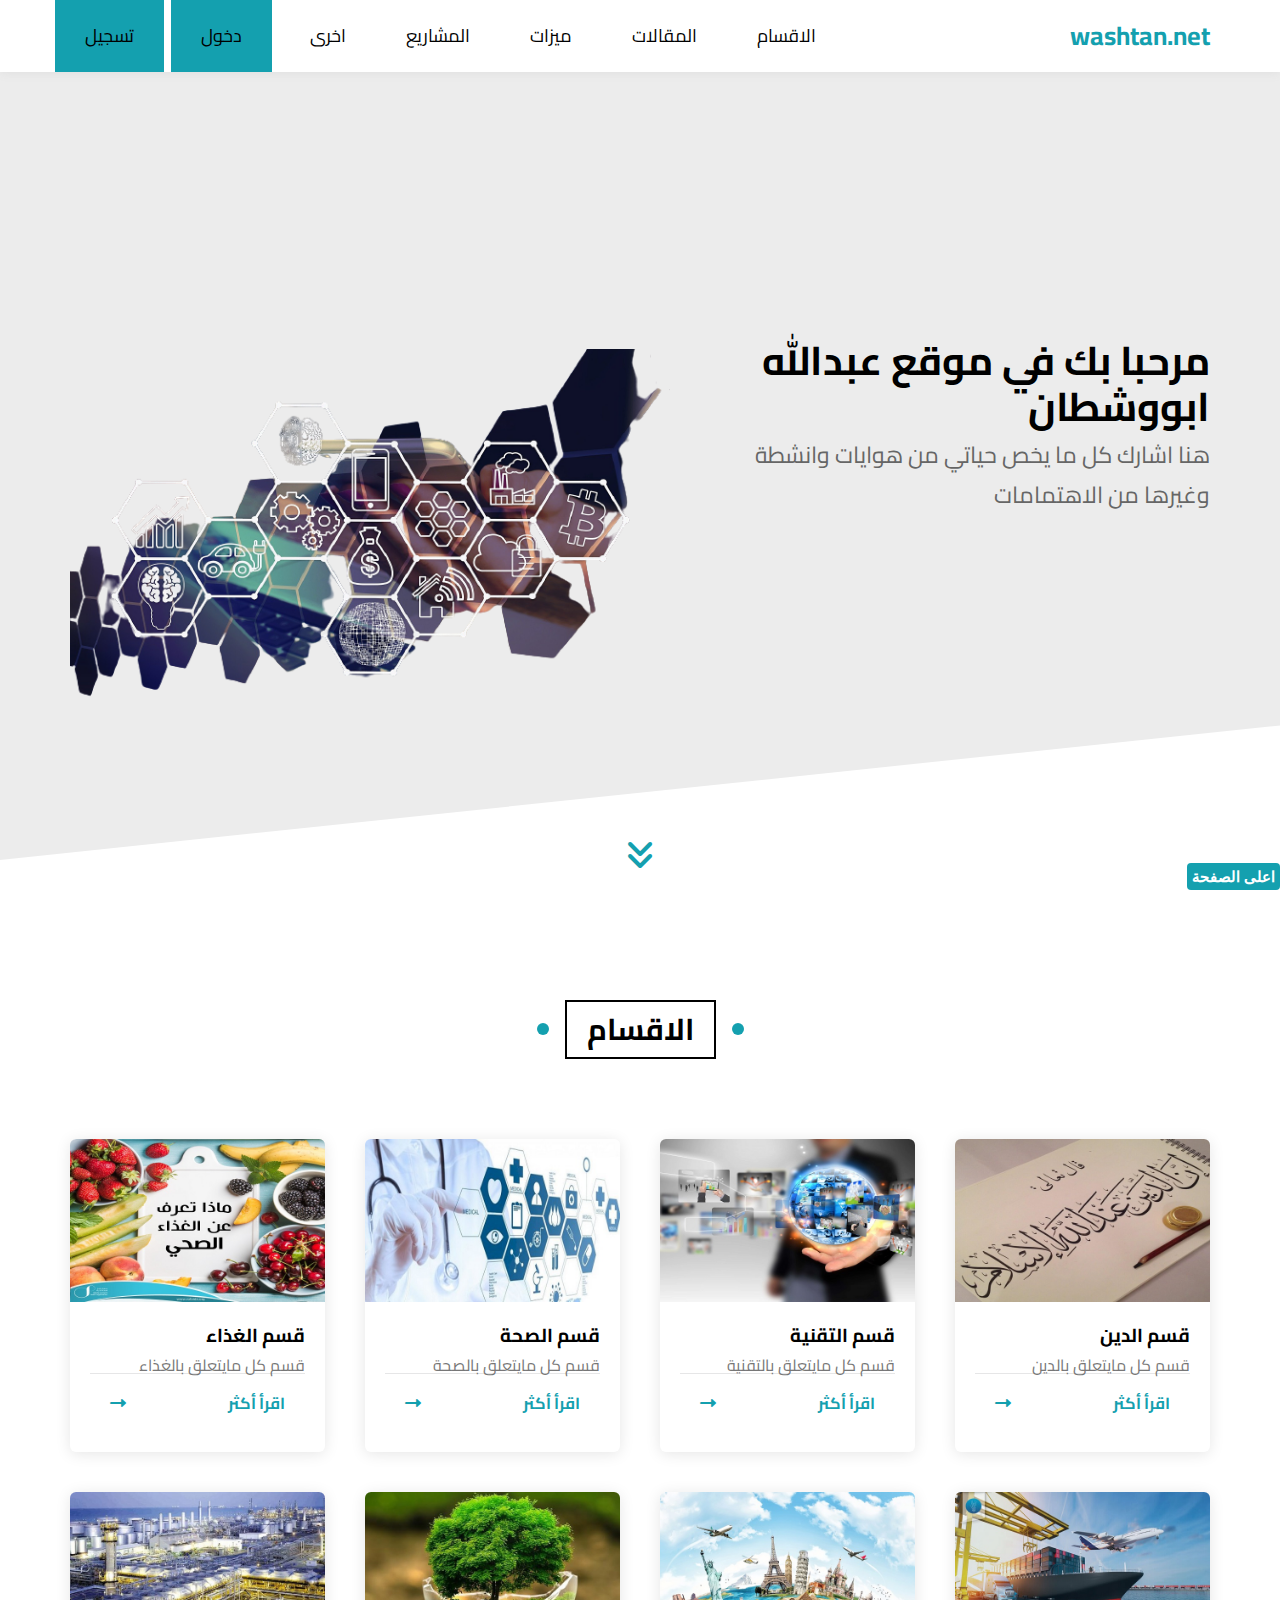
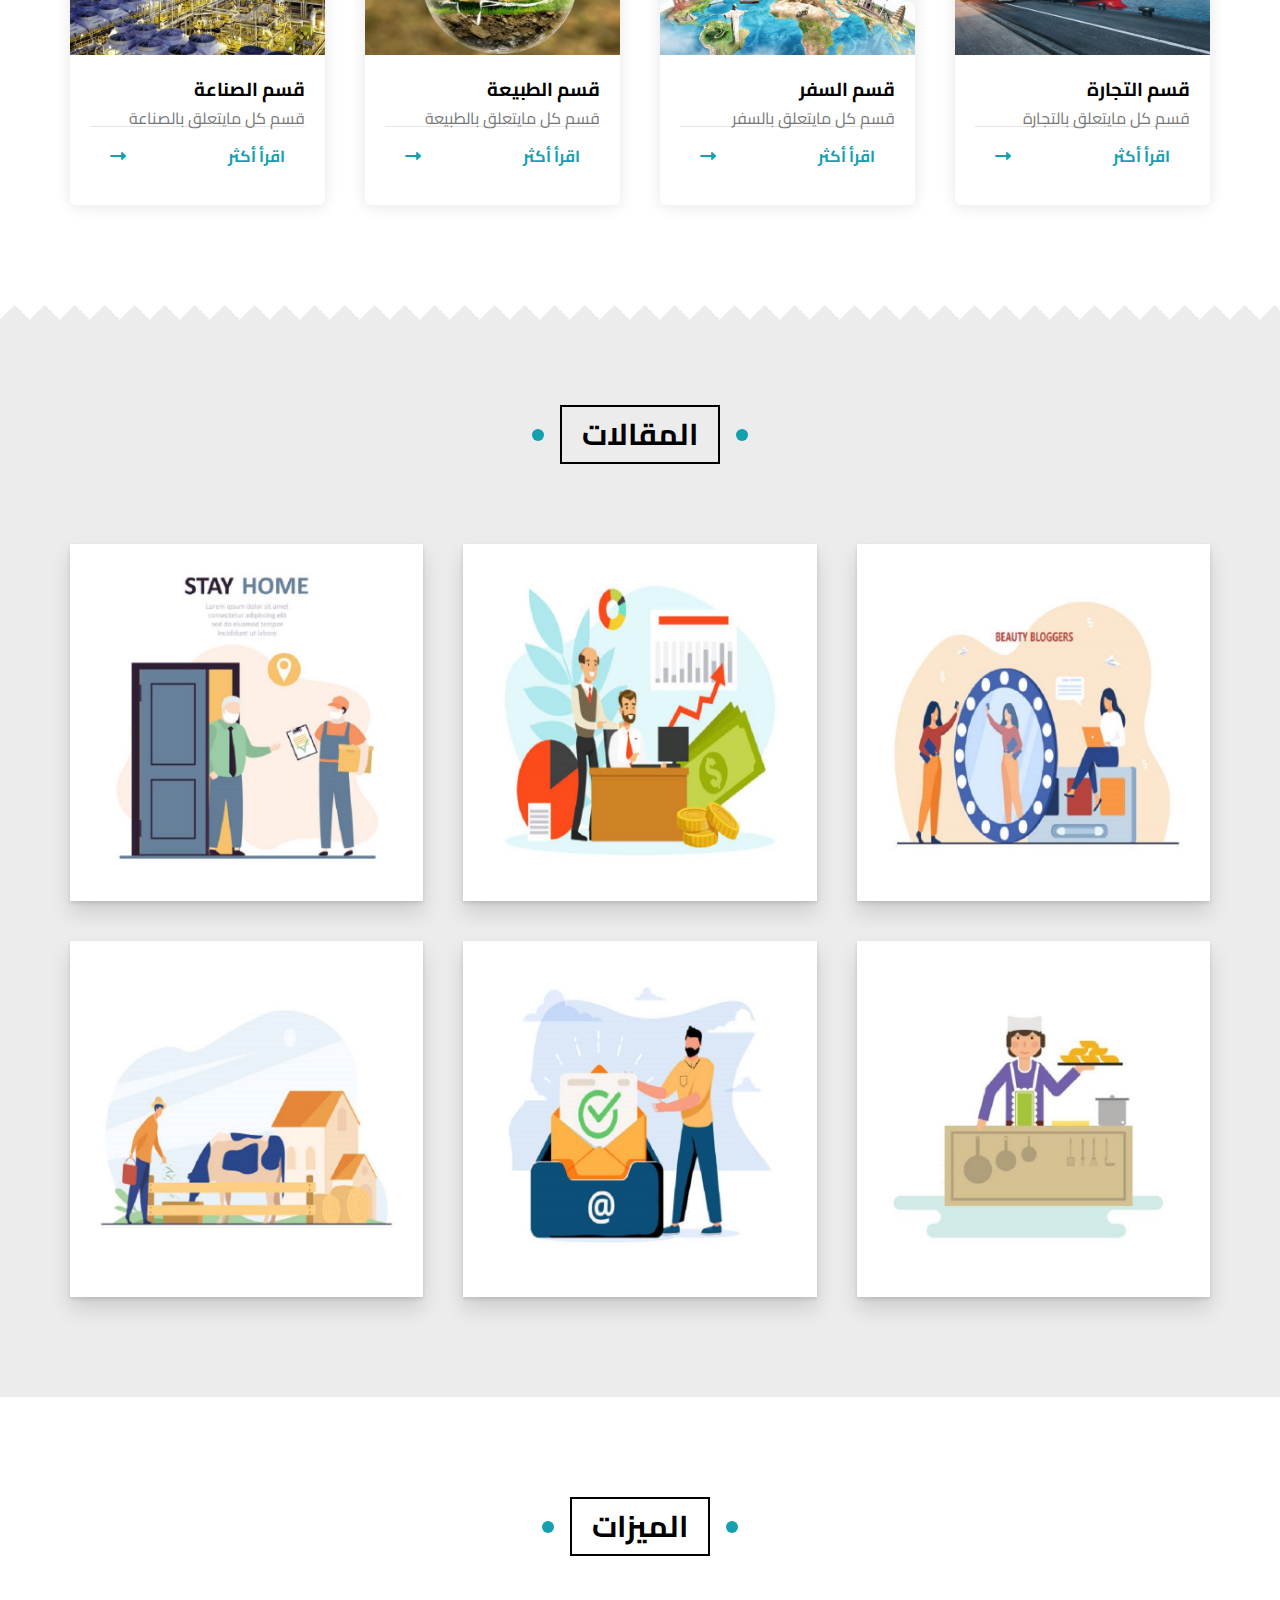
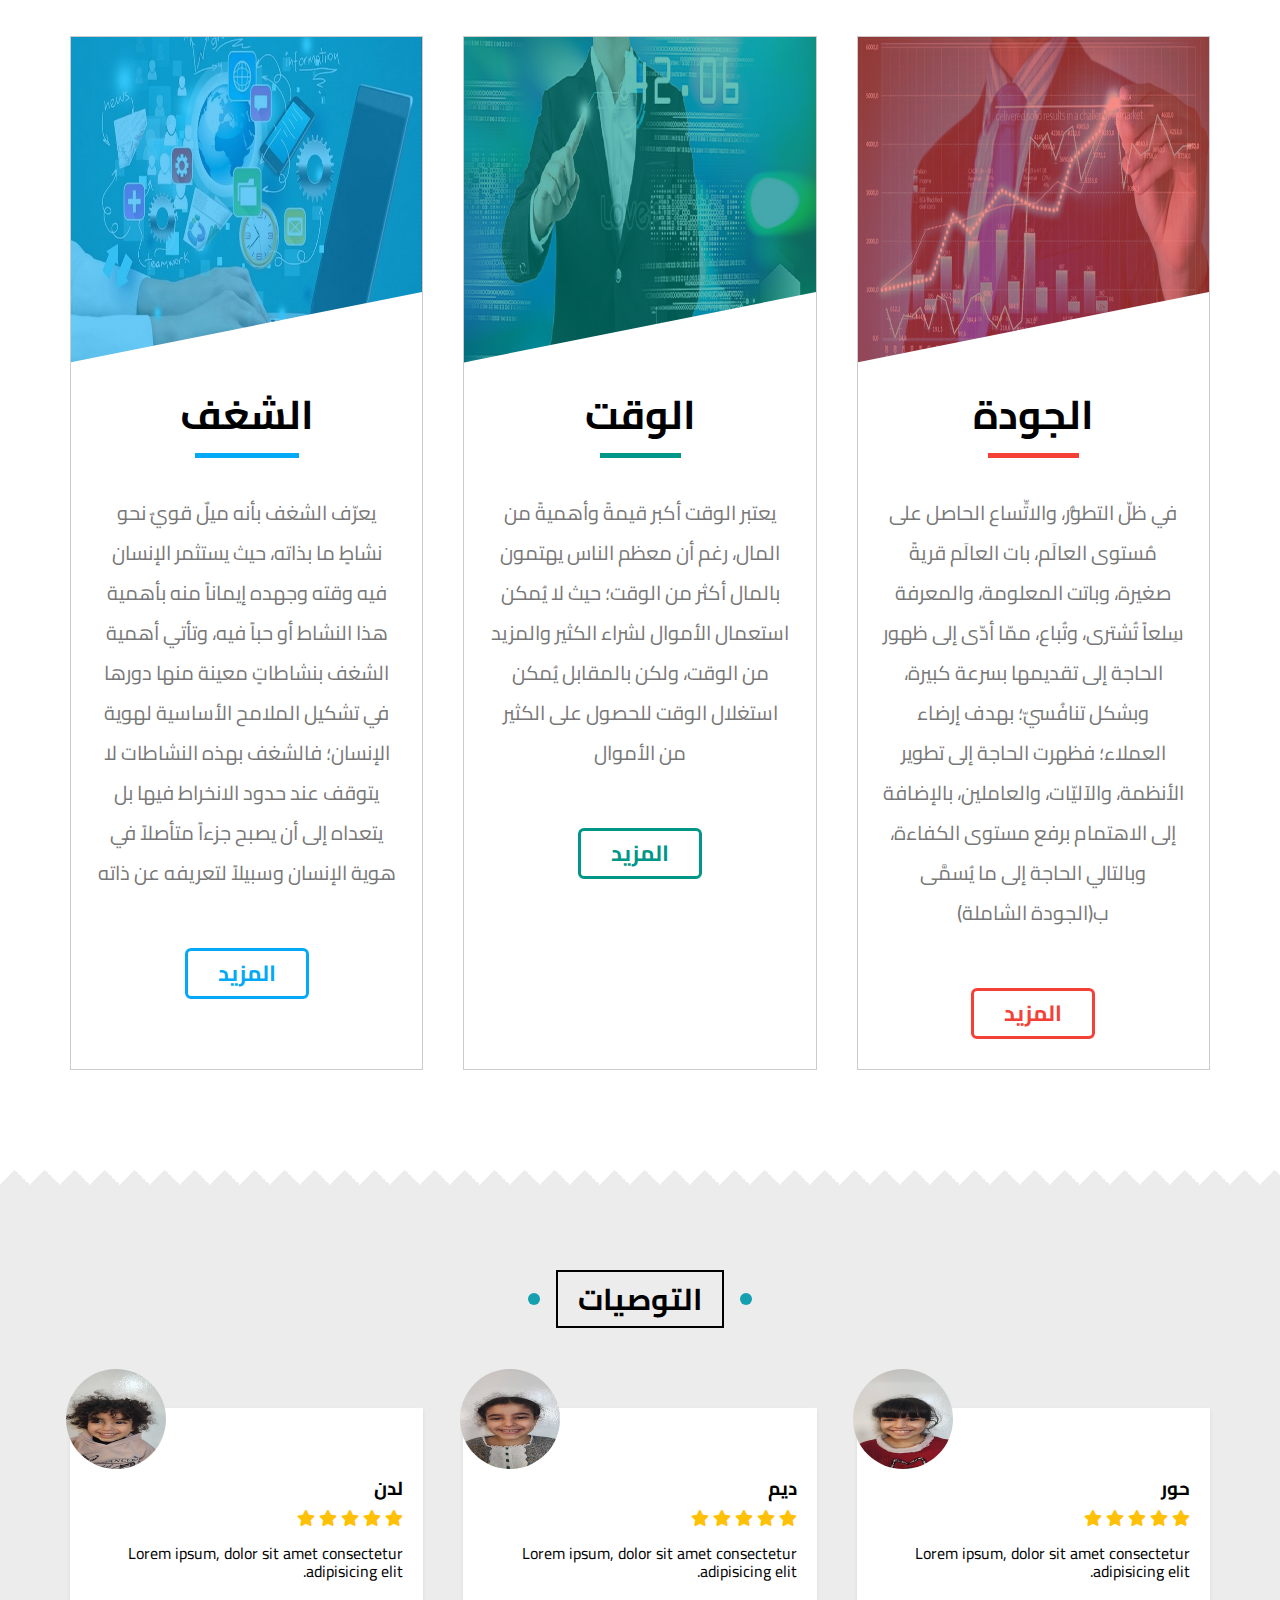
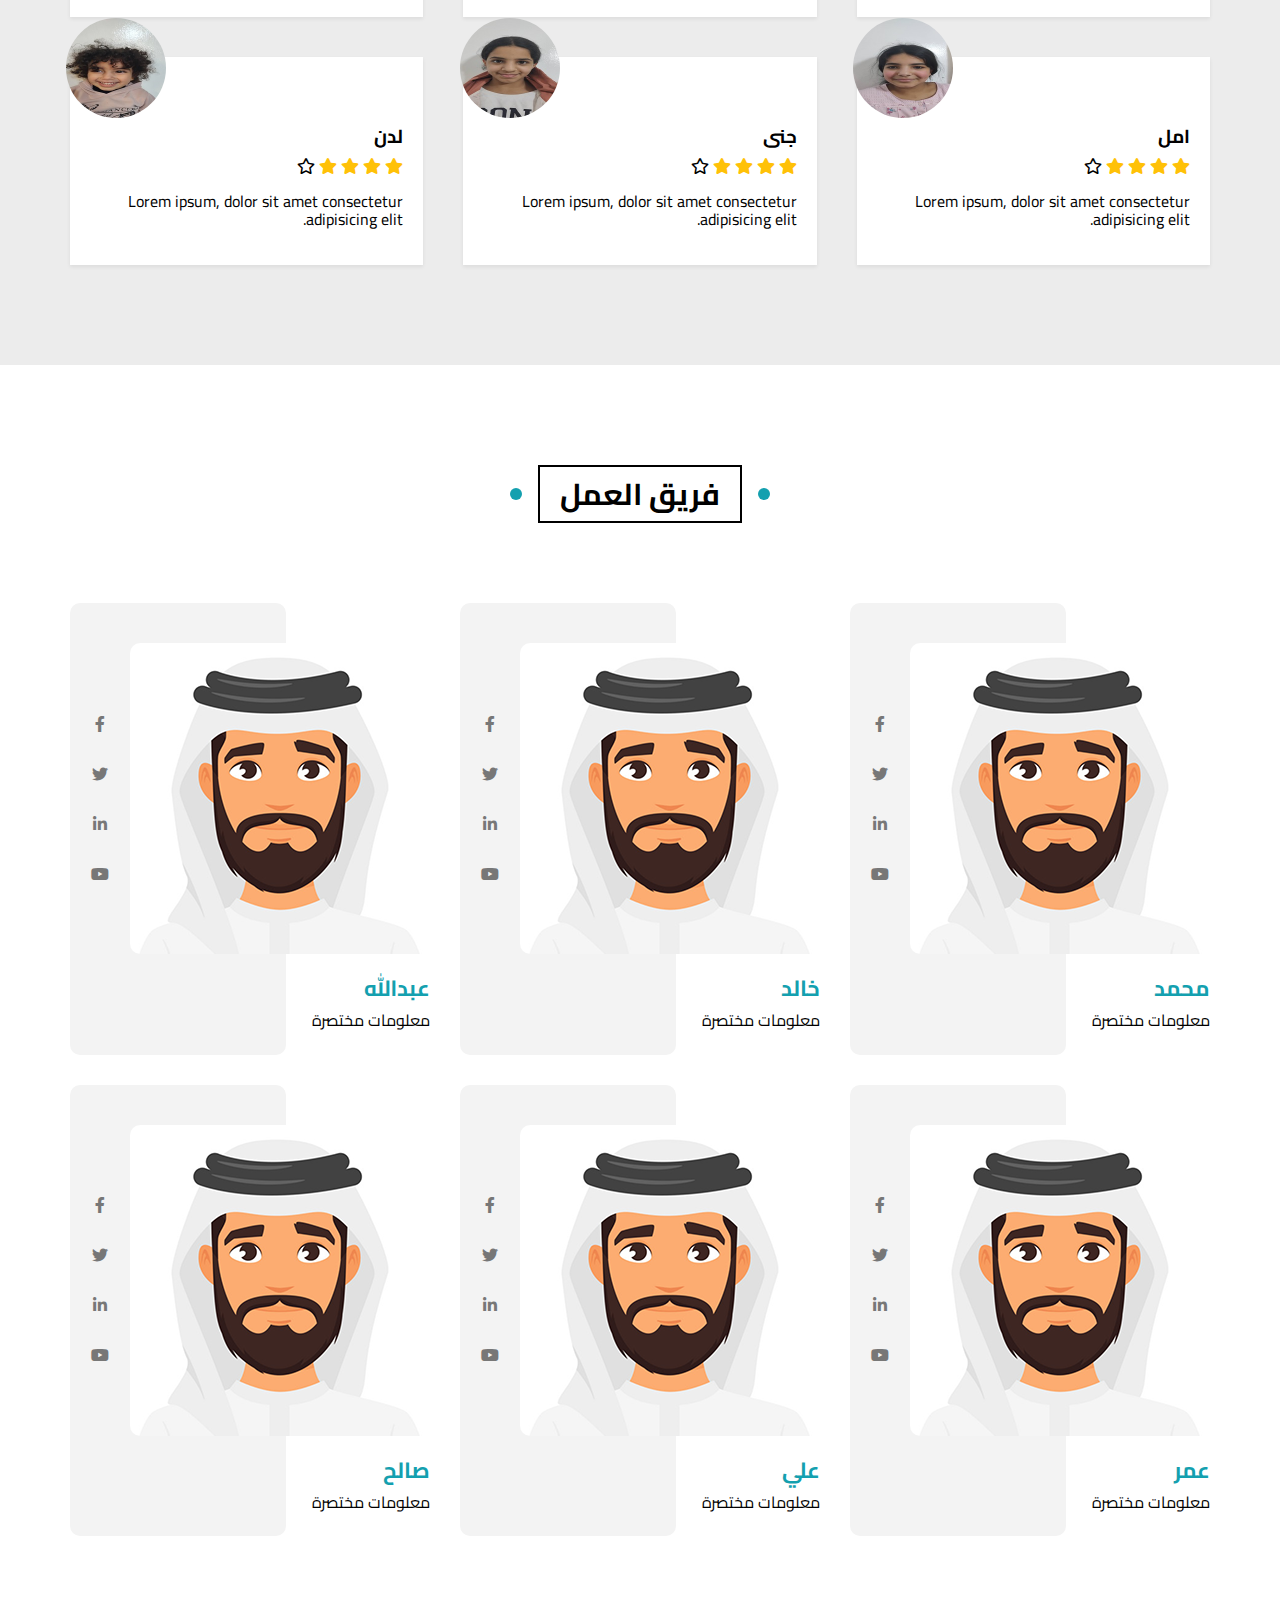
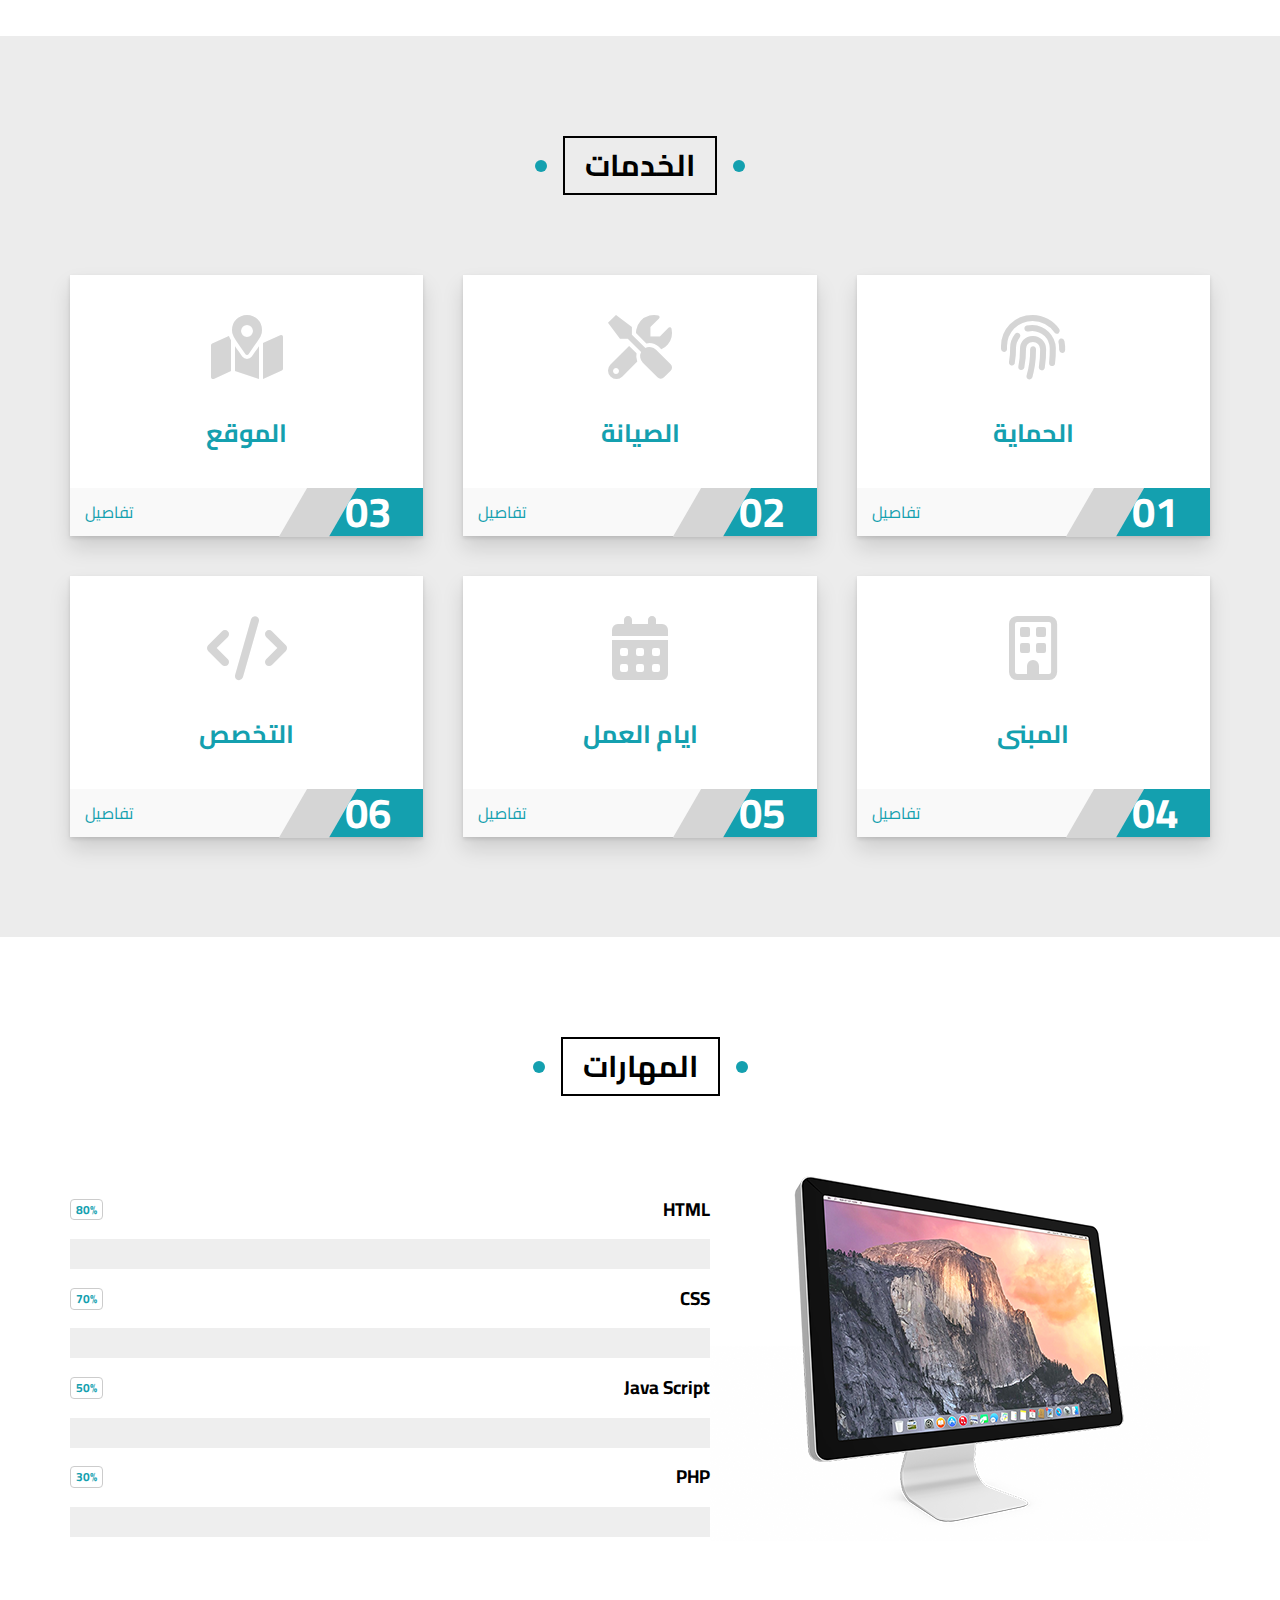
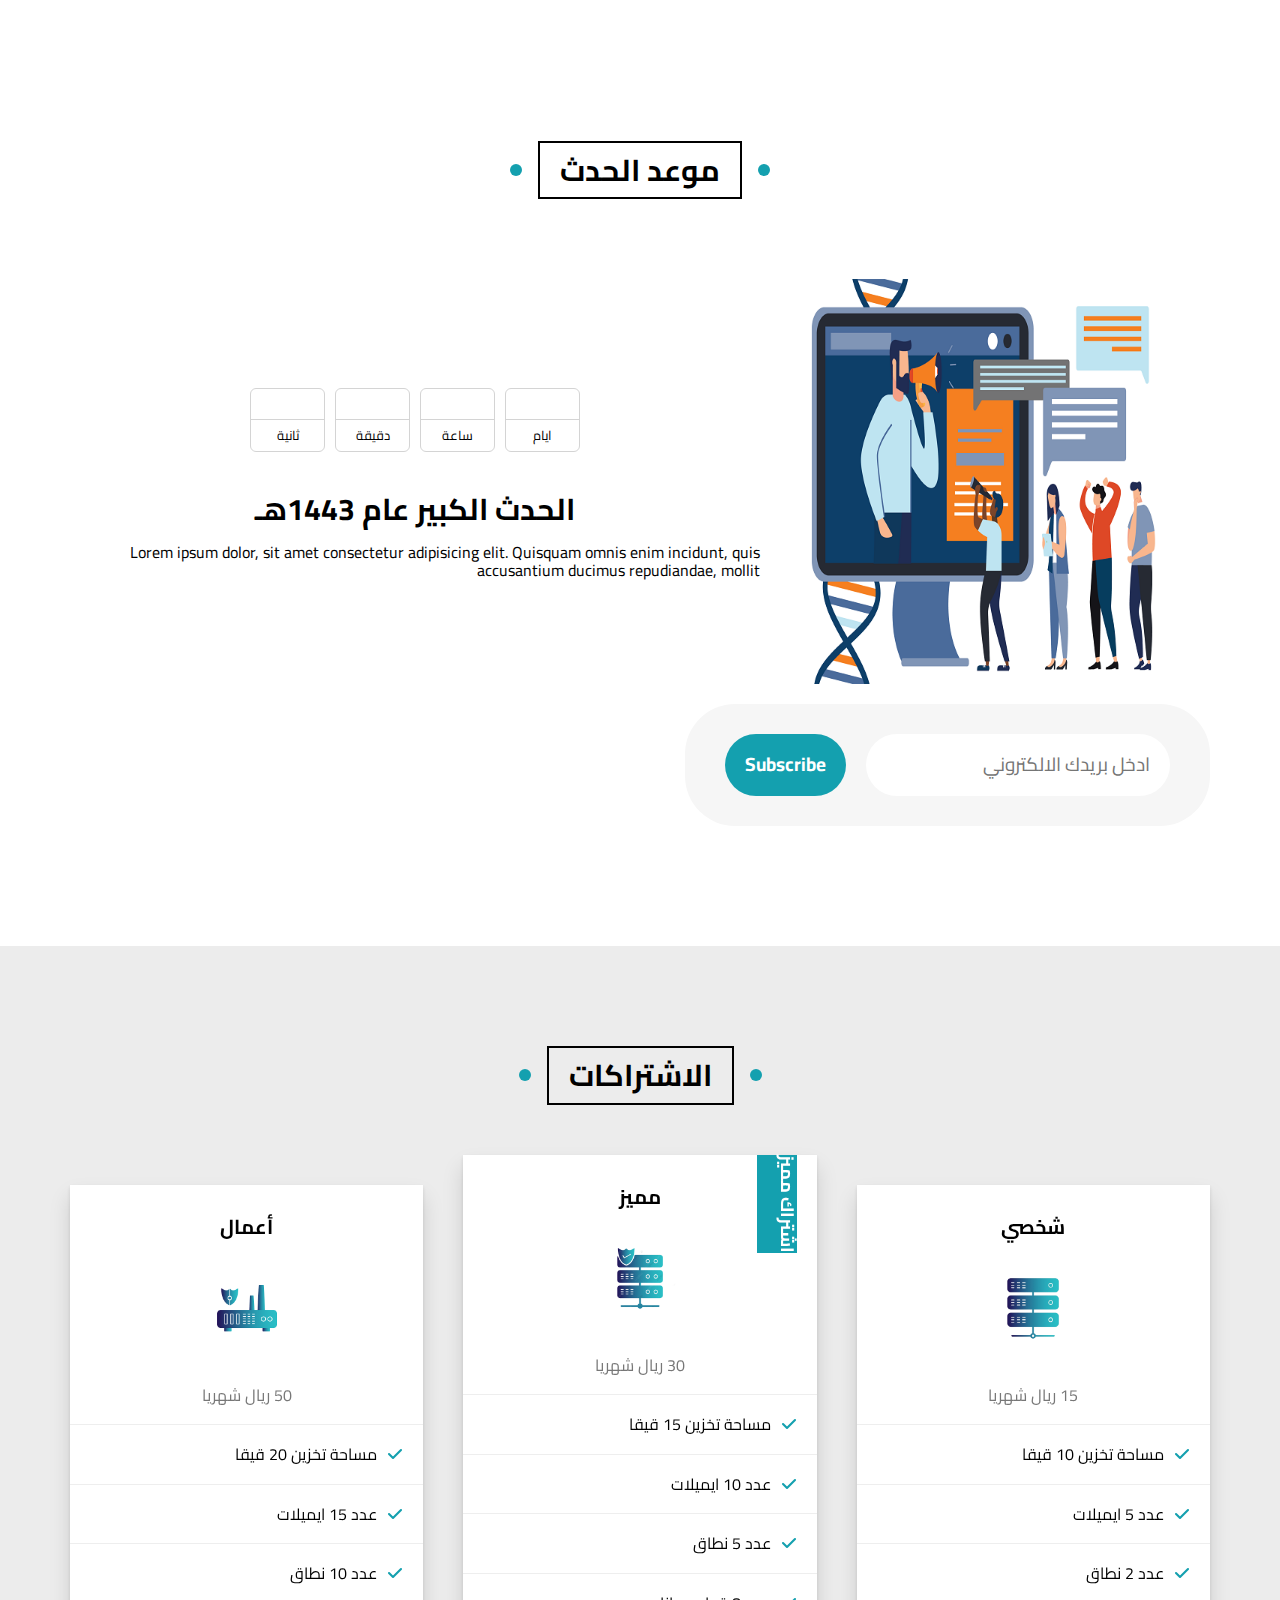
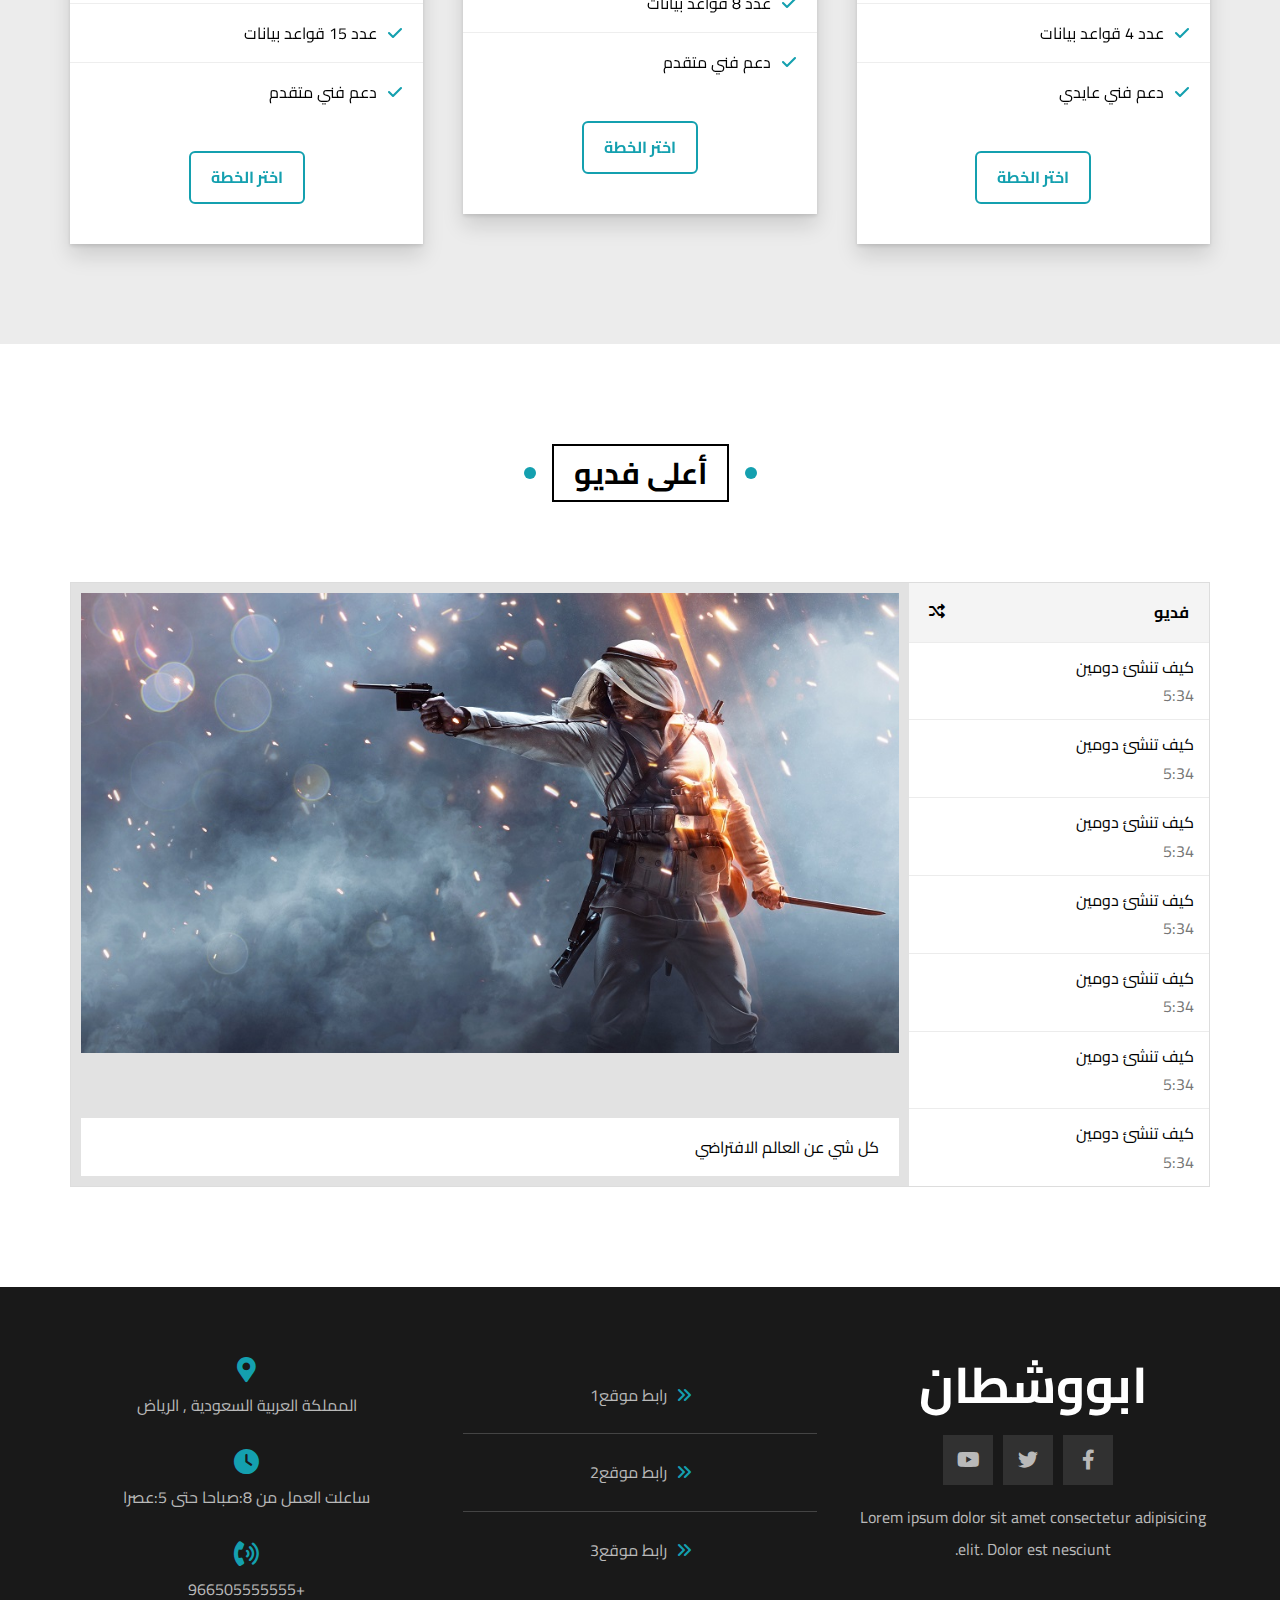
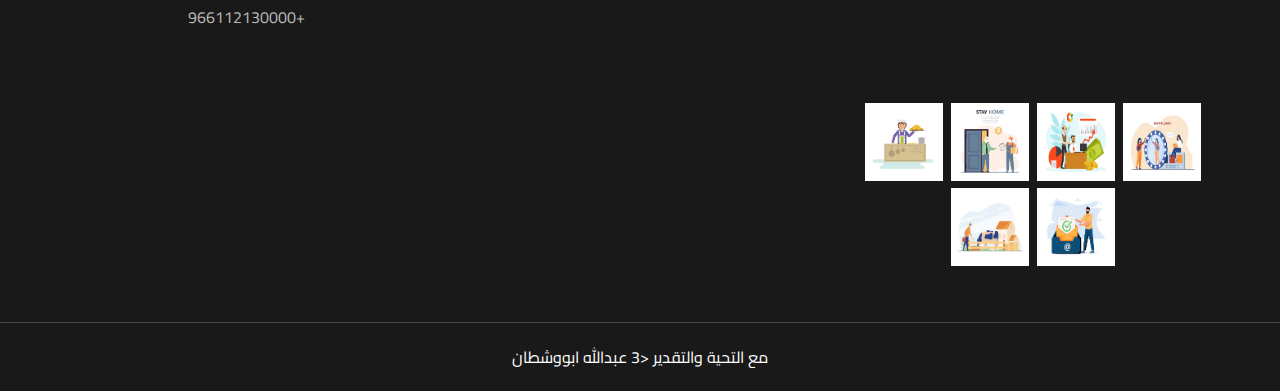
<file: index.html>
<!DOCTYPE html>
<html lang="ar">
  <head>
    <meta http-equiv="Content-Type" content="text/html;charset=UTF-8" />
    <meta http-equiv="X-UA-Compatible" content="IE=edge" />
    <meta name="viewport" content="width=device-width, initial-scale=1.0" />
    <title>وشطان</title>
    <link rel="stylesheet" href="css/normalize.css" />
    <link rel="stylesheet" href="css/all.min.css" />
    <link rel="stylesheet" href="css/washtan.css" />
    <!-- google font -->
    <link rel="preconnect" href="https://fonts.googleapis.com" />
    <link rel="preconnect" href="https://fonts.gstatic.com" crossorigin />
    <link
      href="https://fonts.googleapis.com/css2?family=Cairo:wght@300;400;700&display=swap"
      rel="stylesheet"
    />
  </head>
  <body dir="rtl">
    <!-- start heder -->
    <div class="header" id="header">
      <div class="container">
        <a href="#" class="logo"> washtan.net</a>
        <ul class="main-nav">
          <li><a href="#articles">الاقسام</a></li>
          <li><a href="#gallery">المقالات</a></li>
          <li><a href="#features">ميزات</a></li>
          <li class="dropdown">
            <a href="javascript:void(0)" class="dropbtn">المشاريع</a>
            <div class="dropdown-content">
              <a href="PigGame/index.html" target="_blank">لعبة النرد</a>
              <a href="GuessNumber/index.html" target="_blank">لعبة تخمين الرقم</a>
              <a href="words-main/words-main/index.html" target="_blank">سرعة الكتابة</a>
              <a href="notes/index.html" target="_blank">ملاحظات</a>
            </div>
          </li>
          <li>
            <a href="#"> اخرى</a>
            <!-- Start Megamenu -->
            <div class="mega-menu">
              <div class="imge10">
                <img src="imgs/mega-menu-removebg-preview.png" alt="" />
              </div>
              <ul class="links">
                <li>
                  <a href="#testimonials"
                    ><i class="far fa-comments fa-fw">رأيك يهمنا</i>
                  </a>
                </li>
                <li>
                  <a href="#team"><i class="far fa-user fa-fw">أعضاء الفريق</i> </a>
                </li>
                <li>
                  <a href="#"><i class="far fa-building fa-fw">خدمات</i> </a>
                </li>
                <li>
                  <a href="#"
                    ><i class="far fa-check-circle fa-fw">مهاراتنا</i>
                  </a>
                </li>
                <li>
                  <a href="#"
                    ><i class="far fa-clipboard fa-fw">كيف يعمل</i>
                  </a>
                </li>
              </ul>

              <ul class="links">
                <li>
                  <a href="#events"
                    ><i class="far fa-calendar-alt fa-fw"> الأحداث</i>
                  </a>
                </li>
                <li>
                  <a href="#pricing"
                    ><i class="fas fa-server fa-fw"> خطط التسعير</i>
                  </a>
                </li>
                <li>
                  <a href="#videos"
                    ><i class="far fa-play-circle fa-fw"> أهم مقاطع الفيديو</i>
                  </a>
                </li>
                <li>
                  <a href="#"
                    ><i class="far fa-chart-bar fa-fw"> احصائيات</i>
                  </a>
                </li>
                <li>
                  <a href="#"><i class="far fa-percent fa-fw"> طلب خصم </i> </a>
                </li>
              </ul>
            </div>
            <!-- End Megamenu -->
          </li>
          <li class="regist"><a href="regist.html">دخول</a></li>
          <li class="regist"><a href="regist.html">تسجيل</a></li>
        </ul>
      </div>
    </div>
    <!-- end heder -->
    <!-- Start Landing -->
    <div class="landing">
      <div class="container">
        <div class="text">
          <h1>مرحبا بك في موقع عبدالله ابووشطان</h1>
          <p>هنا اشارك كل ما يخص حياتي من هوايات وانشطة وغيرها من الاهتمامات</p>
        </div>
        <div class="image">
          <img src="imgs/landing2-image-removebg-preview.png" alt="" />
        </div>
      </div>
      <a href="#articles" class="go-down">
        <i class="fas fa-angle-double-down fa-2x"></i>
      </a>
    </div>
    <!-- End Linding -->
    <!-- start Artical -->
    <div class="articles" id="articles">
      <h2 class="main-title">الاقسام</h2>
      <div class="container">
        <div class="box">
          <img src="imgs/الاقسام1.jpg" alt="" />
          <div class="content">
            <h3>قسم الدين</h3>
            <p>قسم كل مايتعلق بالدين</p>
            <div class="info">
              <a href="#">اقرأ أكثر</a>
              <i class="fas fa-long-arrow-alt-right"></i>
            </div>
          </div>
        </div>
        <div class="box">
          <img src="imgs/الاقسام2.jpg" alt="" />
          <div class="content">
            <h3>قسم التقنية</h3>
            <p>قسم كل مايتعلق بالتقنية</p>
            <div class="info">
              <a href="#">اقرأ أكثر</a>
              <i class="fas fa-long-arrow-alt-right"></i>
            </div>
          </div>
        </div>
        <div class="box">
          <img src="imgs/الاقسام4.jpg" alt="" />
          <div class="content">
            <h3>قسم الصحة</h3>
            <p>قسم كل مايتعلق بالصحة</p>
            <div class="info">
              <a href="#">اقرأ أكثر</a>
              <i class="fas fa-long-arrow-alt-right"></i>
            </div>
          </div>
        </div>
        <div class="box">
          <img src="imgs/الاقسام5.jpg" alt="" />
          <div class="content">
            <h3>قسم الغذاء</h3>
            <p>قسم كل مايتعلق بالغذاء</p>
            <div class="info">
              <a href="#">اقرأ أكثر</a>
              <i class="fas fa-long-arrow-alt-right"></i>
            </div>
          </div>
        </div>
        <div class="box">
          <img src="imgs/الاقسام7.jpg" alt="" />
          <div class="content">
            <h3>قسم التجارة</h3>
            <p>قسم كل مايتعلق بالتجارة</p>
            <div class="info">
              <a href="#">اقرأ أكثر</a>
              <i class="fas fa-long-arrow-alt-right"></i>
            </div>
          </div>
        </div>
        <div class="box">
          <img src="imgs/الاقسام8.jpg" alt="" />
          <div class="content">
            <h3>قسم السفر</h3>
            <p>قسم كل مايتعلق بالسفر</p>
            <div class="info">
              <a href="#">اقرأ أكثر</a>
              <i class="fas fa-long-arrow-alt-right"></i>
            </div>
          </div>
        </div>
        <div class="box">
          <img src="imgs/الاقسام3.jpg" alt="" />
          <div class="content">
            <h3>قسم الطبيعة</h3>
            <p>قسم كل مايتعلق بالطبيعة</p>
            <div class="info">
              <a href="#">اقرأ أكثر</a>
              <i class="fas fa-long-arrow-alt-right"></i>
            </div>
          </div>
        </div>
        <div class="box">
          <img src="imgs/الاقسام6.jpg" alt="" />
          <div class="content">
            <h3>قسم الصناعة</h3>
            <p>قسم كل مايتعلق بالصناعة</p>
            <div class="info">
              <a href="#">اقرأ أكثر</a>
              <i class="fas fa-long-arrow-alt-right"></i>
            </div>
          </div>
        </div>
      </div>
    </div>
    <div class="spikes"></div>
    <!-- End Artical -->
    <!-- Start Gallery -->
    <div class="gallery" id="gallery">
      <h2 class="main-title">المقالات</h2>
      <div class="container">
        <div class="box">
          <div class="image">
            <img src="imgs/gallery1.jpg" alt="" />
          </div>
        </div>
        <div class="box">
          <div class="image">
            <img src="imgs/gallery2.jpg" alt="" />
          </div>
        </div>
        <div class="box">
          <div class="image">
            <img src="imgs/gallery3.jpg" alt="" />
          </div>
        </div>
        <div class="box">
          <div class="image">
            <img src="imgs/gallery4.jpg" alt="" />
          </div>
        </div>
        <div class="box">
          <div class="image">
            <img src="imgs/gallery5.jpg" alt="" />
          </div>
        </div>
        <div class="box">
          <div class="image">
            <img src="imgs/gallery6.jpg" alt="" />
          </div>
        </div>
      </div>
    </div>
    <div class="spikes"></div>
    <!-- End Gallery -->
    <!-- Start Features -->
    <div class="features" id="features">
      <h2 class="main-title">الميزات</h2>
      <div class="container">
        <div class="box quality">
          <div class="img-holder">
            <img src="imgs/features1.jpg" alt="" />
          </div>
          <h2>الجودة</h2>
          <p>
            في ظلّ التطوُّر، والاتِّساع الحاصل على مُستوى العالَم، بات العالَم
            قريةً صغيرة، وباتت المعلومة، والمعرفة سِلعاً تُشترى، وتُباع، ممّا
            أدّى إلى ظهور الحاجة إلى تقديمها بسرعة كبيرة، وبشكل تنافُسيّ؛ بهدف
            إرضاء العملاء؛ فظهرت الحاجة إلى تطوير الأنظمة، والآليّات، والعاملين،
            بالإضافة إلى الاهتمام برفع مستوى الكفاءة، وبالتالي الحاجة إلى ما
            يُسمَّى ب(الجودة الشاملة)
          </p>
          <a href="#">المزيد</a>
        </div>
        <div class="box Time">
          <div class="img-holder">
            <img src="imgs/features2.jpg" alt="" />
          </div>
          <h2>الوقت</h2>
          <p>
            يعتبر الوقت أكبر قيمةً وأهميةً من المال، رغم أن معظم الناس يهتمون
            بالمال أكثر من الوقت؛ حيث لا يُمكن استعمال الأموال لشراء الكثير
            والمزيد من الوقت، ولكن بالمقابل يُمكن استغلال الوقت للحصول على
            الكثير من الأموال
          </p>
          <a href="#">المزيد</a>
        </div>
        <div class="box passion">
          <div class="img-holder">
            <img src="imgs/features3.jpg" alt="" />
          </div>
          <h2>الشغف</h2>
          <p>
            يعرّف الشغف بأنه ميلٌ قويٌ نحو نشاطٍ ما بذاته، حيث يستثمر الإنسان
            فيه وقته وجهده إيماناً منه بأهمية هذا النشاط أو حباً فيه، وتأتي
            أهمية الشغف بنشاطاتٍ معينة منها دورها في تشكيل الملامح الأساسية
            لهوية الإنسان؛ فالشغف بهذه النشاطات لا يتوقف عند حدود الانخراط فيها
            بل يتعداه إلى أن يصبح جزءاً متأصلاً في هوية الإنسان وسبيلاً لتعريفه
            عن ذاته
          </p>
          <a href="#">المزيد</a>
        </div>
      </div>
    </div>
    <div class="spikes"></div>
    <!-- End Features -->
    <!-- Start Testimonials -->
    <div class="testimonials" id="testimonials">
      <h2 class="main-title">التوصيات</h2>
      <div class="container">
        <div class="box">
          <img src="imgs/avatar1.jpg" alt="" />
          <h3>حور</h3>
          <span class="title"></span>
          <div class="rate">
            <i class="filled fas fa-star"></i>
            <i class="filled fas fa-star"></i>
            <i class="filled fas fa-star"></i>
            <i class="filled fas fa-star"></i>
            <i class="filled fas fa-star"></i>
          </div>
          <p>Lorem ipsum, dolor sit amet consectetur adipisicing elit.</p>
        </div>
        <div class="box">
          <img src="imgs/avatar2.jpg" alt="" />
          <h3>ديم</h3>
          <span class="title"></span>
          <div class="rate">
            <i class="filled fas fa-star"></i>
            <i class="filled fas fa-star"></i>
            <i class="filled fas fa-star"></i>
            <i class="filled fas fa-star"></i>
            <i class="filled fas fa-star"></i>
          </div>
          <p>Lorem ipsum, dolor sit amet consectetur adipisicing elit.</p>
        </div>
        <div class="box">
          <img src="imgs/avatar3.jpg" alt="" />
          <h3>لدن</h3>
          <span class="title"></span>
          <div class="rate">
            <i class="filled fas fa-star"></i>
            <i class="filled fas fa-star"></i>
            <i class="filled fas fa-star"></i>
            <i class="filled fas fa-star"></i>
            <i class="filled fas fa-star"></i>
          </div>
          <p>Lorem ipsum, dolor sit amet consectetur adipisicing elit.</p>
        </div>
        <div class="box">
          <img src="imgs/avatar4.jpg" alt="" />
          <h3>امل</h3>
          <span class="title"></span>
          <div class="rate">
            <i class="filled fas fa-star"></i>
            <i class="filled fas fa-star"></i>
            <i class="filled fas fa-star"></i>
            <i class="filled fas fa-star"></i>
            <i class="far fa-star"></i>
          </div>
          <p>Lorem ipsum, dolor sit amet consectetur adipisicing elit.</p>
        </div>
        <div class="box">
          <img src="imgs/avatar5.jpg" alt="" />
          <h3>جنى</h3>
          <span class="title"></span>
          <div class="rate">
            <i class="filled fas fa-star"></i>
            <i class="filled fas fa-star"></i>
            <i class="filled fas fa-star"></i>
            <i class="filled fas fa-star"></i>
            <i class="far fa-star"></i>
          </div>
          <p>Lorem ipsum, dolor sit amet consectetur adipisicing elit.</p>
        </div>
        <div class="box">
          <img src="imgs/avatar3.jpg" alt="" />
          <h3>لدن</h3>
          <span class="title"></span>
          <div class="rate">
            <i class="filled fas fa-star"></i>
            <i class="filled fas fa-star"></i>
            <i class="filled fas fa-star"></i>
            <i class="filled fas fa-star"></i>
            <i class="far fa-star"></i>
          </div>
          <p>Lorem ipsum, dolor sit amet consectetur adipisicing elit.</p>
        </div>
      </div>
    </div>
    <div class="spikes"></div>
    <!-- End Testimonials -->
    <!-- Start Team -->
    <div class="team" id="team">
      <h2 class="main-title">فريق العمل</h2>
      <div class="container">
        <div class="box">
          <div class="data">
            <img src="imgs/manavatar.png" alt="" />
            <div class="social">
              <a href="#">
                <i class="fab fa-facebook-f"></i>
              </a>
              <a href="#">
                <i class="fab fa-twitter"></i>
              </a>
              <a href="#">
                <i class="fab fa-linkedin-in"></i>
              </a>
              <a href="#">
                <i class="fab fa-youtube"></i>
              </a>
            </div>
          </div>
          <div class="info">
            <h3>محمد </h3>
            <p>معلومات مختصرة</p>
          </div>
        </div>
        <div class="box">
          <div class="data">
            <img src="imgs/manavatar.png" alt="" />
            <div class="social">
              <a href="#">
                <i class="fab fa-facebook-f"></i>
              </a>
              <a href="#">
                <i class="fab fa-twitter"></i>
              </a>
              <a href="#">
                <i class="fab fa-linkedin-in"></i>
              </a>
              <a href="#">
                <i class="fab fa-youtube"></i>
              </a>
            </div>
          </div>
          <div class="info">
            <h3>خالد </h3>
            <p>معلومات مختصرة</p>
          </div>
        </div>
        <div class="box">
          <div class="data">
            <img src="imgs/manavatar.png" alt="" />
            <div class="social">
              <a href="#">
                <i class="fab fa-facebook-f"></i>
              </a>
              <a href="#">
                <i class="fab fa-twitter"></i>
              </a>
              <a href="#">
                <i class="fab fa-linkedin-in"></i>
              </a>
              <a href="#">
                <i class="fab fa-youtube"></i>
              </a>
            </div>
          </div>
          <div class="info">
            <h3>عبدالله </h3>
            <p>معلومات مختصرة</p>
          </div>
        </div>
        <div class="box">
          <div class="data">
            <img src="imgs/manavatar.png" alt="" />
            <div class="social">
              <a href="#">
                <i class="fab fa-facebook-f"></i>
              </a>
              <a href="#">
                <i class="fab fa-twitter"></i>
              </a>
              <a href="#">
                <i class="fab fa-linkedin-in"></i>
              </a>
              <a href="#">
                <i class="fab fa-youtube"></i>
              </a>
            </div>
          </div>
          <div class="info">
            <h3>عمر </h3>
            <p>معلومات مختصرة</p>
          </div>
        </div>
        <div class="box">
          <div class="data">
            <img src="imgs/manavatar.png" alt="" />
            <div class="social">
              <a href="#">
                <i class="fab fa-facebook-f"></i>
              </a>
              <a href="#">
                <i class="fab fa-twitter"></i>
              </a>
              <a href="#">
                <i class="fab fa-linkedin-in"></i>
              </a>
              <a href="#">
                <i class="fab fa-youtube"></i>
              </a>
            </div>
          </div>
          <div class="info">
            <h3>علي </h3>
            <p>معلومات مختصرة</p>
          </div>
        </div>
        <div class="box">
          <div class="data">
            <img src="imgs/manavatar.png" alt="" />
            <div class="social">
              <a href="#">
                <i class="fab fa-facebook-f"></i>
              </a>
              <a href="#">
                <i class="fab fa-twitter"></i>
              </a>
              <a href="#">
                <i class="fab fa-linkedin-in"></i>
              </a>
              <a href="#">
                <i class="fab fa-youtube"></i>
              </a>
            </div>
          </div>
          <div class="info">
            <h3>صالح </h3>
            <p>معلومات مختصرة</p>
          </div>
        </div>
        <!-- <div class="box">
          <div class="data">
            <img src="imgs/team7.jpg" alt="" />
            <div class="social">
              <a href="#">
                <i class="fab fa-facebook-f"></i>
              </a>
              <a href="#">
                <i class="fab fa-twitter"></i>
              </a>
              <a href="#">
                <i class="fab fa-linkedin-in"></i>
              </a>
              <a href="#">
                <i class="fab fa-youtube"></i>
              </a>
            </div>
          </div>
          <div class="info">
            <h3>صالح الجوعي</h3>
            <p>معلومات مختصرة</p>
          </div>
        </div> -->
        <!-- <div class="box">
          <div class="data">
            <img src="imgs/team8.jpg" alt="" />
            <div class="social">
              <a href="#">
                <i class="fab fa-facebook-f"></i>
              </a>
              <a href="#">
                <i class="fab fa-twitter"></i>
              </a>
              <a href="#">
                <i class="fab fa-linkedin-in"></i>
              </a>
              <a href="#">
                <i class="fab fa-youtube"></i>
              </a>
            </div>
          </div>
          <div class="info">
            <h3>صالح المطرودي</h3>
            <p>معلومات مختصرة</p>
          </div>
        </div> -->
      </div>
    </div>
    <!-- End Team -->
    <!-- Start services -->
    <div class="services" id="services">
      <h2 class="main-title">الخدمات</h2>
      <div class="container">
        <div class="box">
          <i class="fas fa-fingerprint fa-4x"></i>
          <h3>الحماية</h3>
          <div class="info">
            <a href="#">تفاصيل</a>
          </div>
        </div>
        <div class="box">
          <i class="fas fa-tools fa-4x"></i>
          <h3>الصيانة</h3>
          <div class="info">
            <a href="#">تفاصيل</a>
          </div>
        </div>
        <div class="box">
          <i class="fas fa-map-marked-alt fa-4x"></i>
          <h3>الموقع</h3>
          <div class="info">
            <a href="#">تفاصيل</a>
          </div>
        </div>
        <div class="box">
          <i class="far fa-building fa-4x"></i>
          <h3>المبنى</h3>
          <div class="info">
            <a href="#">تفاصيل</a>
          </div>
        </div>
        <div class="box">
          <i class="fas fa-calendar-alt fa-4x"></i>
          <h3>ايام العمل</h3>
          <div class="info">
            <a href="#">تفاصيل</a>
          </div>
        </div>
        <div class="box">
          <i class="fas fa-code fa-4x"></i>
          <h3>التخصص</h3>
          <div class="info">
            <a href="#">تفاصيل</a>
          </div>
        </div>
      </div>
    </div>
    <div class="spikes"></div>
    <!-- End services -->
    <!-- Start Our Skills -->
    <div class="OurSkills" id="OurSkills">
      <h2 class="main-title">المهارات</h2>
      <div class="container">
        <img src="imgs/skills.png" alt="" />
        <div class="Skills">
          <div class="Skill">
            <h3>HTML <span>80%</span></h3>
            <div class="the-progres">
              <span style="width: 0" data-width="80%"></span>
            </div>
          </div>
          <div class="Skill">
            <h3>CSS <span>70%</span></h3>
            <div class="the-progres">
              <span style="width: 0" data-width="70%"></span>
            </div>
          </div>
          <div class="Skill">
            <h3>Java Script <span>50%</span></h3>
            <div class="the-progres">
              <span style="width: 0" data-width="50%"></span>
            </div>
          </div>
          <div class="Skill">
            <h3>PHP <span>30%</span></h3>
            <div class="the-progres">
              <span style="width: 0" data-width="30%"></span>
            </div>
          </div>
        </div>
      </div>
    </div>
    <div class="spikes"></div>
    <!-- End Our Skills -->
    <!-- Start Eventd -->
    <div class="events" id="events">
      <div class="dots dots-up"></div>
      <div class="dots dots-down"></div>
      <h2 class="main-title">موعد الحدث</h2>
      <div class="container">
        <img src="imgs/events.png" alt="" />
        <div class="info">
          <div class="time">
            <div class="unit">
              <span class="days"></span>
              <span>ايام</span>
            </div>
            <div class="unit">
              <span class="hours" data-=""></span>
              <span>ساعة</span>
            </div>
            <div class="unit">
              <span class="minutes"></span>
              <span>دقيقة</span>
            </div>
            <div class="unit">
              <span class="seconds"></span>
              <span>ثانية</span>
            </div>
          </div>
          <h2 class="title">الحدث الكبير عام 1443هـ</h2>
          <p class="description">
            Lorem ipsum dolor, sit amet consectetur adipisicing elit. Quisquam
            omnis enim incidunt, quis accusantium ducimus repudiandae, mollit
          </p>
        </div>
        <div class="subscribe">
          <form action="">
            <input type="email" placeholder="ادخل بريدك الالكتروني">
            <input type="submit" value="Subscribe">
          </form>
        </div>
      </div>
    </div>
    <!-- End Eventd -->
    <!-- Start Pricing -->
    <div class="pricing" id="pricing">
      <div class="dots dots-up"></div>
      <div class="dots dots-down"></div>
      <h2 class="main-title">الاشتراكات</h2>
      <div class="container">
        <div class="box">
          <h3 class="title">شخصي</h3>
          <img src="imgs/Plans1.png" alt="">
          <div class="price">
            <span class="amount"></span>
            <span class="time">15 ريال شهريا</span>
          </div>
          <ul>
            <li>مساحة تخزين 10 قيقا</li>
            <li>عدد 5 ايميلات</li>
            <li>عدد 2 نطاق</li>
            <li>عدد 4 قواعد بيانات</li>
            <li>دعم فني عايدي</li>
          </ul>
          <a href="#">اختر الخطة</a>
        </div>
        <div class="box popular">
          <div class="label">اشتراك مميز</div>
          <h3 class="title">مميز</h3>
          <img src="imgs/Plans2.jpg" alt="">
          <div class="price">
            <span class="amount"></span>
            <span class="time">30 ريال شهريا</span>
          </div>
          <ul>
            <li>مساحة تخزين 15 قيقا</li>
            <li>عدد 10 ايميلات</li>
            <li>عدد 5 نطاق</li>
            <li>عدد 8 قواعد بيانات</li>
            <li>دعم فني متقدم</li>
          </ul>
          <a href="#">اختر الخطة</a>
        </div>
        <div class="box">
          <h3 class="title">أعمال</h3>
          <img src="imgs/Plans3.png" alt="">
          <div class="price">
            <span class="amount"></span>
            <span class="time">50 ريال شهريا</span>
          </div>
          <ul>
            <li>مساحة تخزين 20 قيقا</li>
            <li>عدد 15 ايميلات</li>
            <li>عدد 10 نطاق</li>
            <li>عدد 15 قواعد بيانات</li>
            <li>دعم فني متقدم</li>
          </ul>
          <a href="#">اختر الخطة</a>
        </div>
      </div>
    </div>
    <!-- End Pricing -->
    <!-- Start Videos -->
    <div class="videos" id="videos">
      <h2 class="main-title">أعلى فديو</h2>
      <div class="container">
        <div class="holder">
          <div class="list">
            <div class="name">
               فديو
              <i class="fas fa-random"></i>
            </div>
            <ul>
          <li>كيف تنشئ دومين<span>5:34</span></li>
          <li>كيف تنشئ دومين<span>5:34</span></li>
          <li>كيف تنشئ دومين<span>5:34</span></li>
          <li>كيف تنشئ دومين<span>5:34</span></li>
          <li>كيف تنشئ دومين<span>5:34</span></li>
          <li>كيف تنشئ دومين<span>5:34</span></li>
          <li>كيف تنشئ دومين<span>5:34</span></li>
            </ul>
          </div>
          <div class="preview">
            <img src="imgs/video.jpg" alt="">
            <div class="info">كل شي عن العالم الافتراضي</div>
          </div>
        </div>
      </div>
    </div>
    <!-- End Videos -->
    
    <span class="up">اعلى الصفحة</span>
  
    <!-- Start Footrer -->
    <div class="footer">
      <div class="container">
        <div class="box">
          <h3>ابووشطان</h3>
          <ul class="social">
           <li>
             <a href="#" class="facebook">
              <i class="fab fa-facebook-f"></i>
             </a>
             
           </li>
           <li>
            <a href="https://twitter.com/A_washtan"target="_blank class="twitter">
              <i class="fab fa-twitter"></i>
            </a>
            
          </li>
          <li>
            <a href="#" class="youtube">
              <i class="fab fa-youtube"></i>
            </a>
            
          </li> 
          </ul>
          <p class="text">Lorem ipsum dolor sit amet consectetur adipisicing elit. Dolor est nesciunt.</p>
        </div>
        <div class="box">
          <ul class="links">
            <li><a href="#">رابط موقع1</a></li>
            <li><a href="#">رابط موقع2</a></li>
            <li><a href="#">رابط موقع3</a></li>
          </ul>
        </div>
        <div class="box">
          <div class="line">
           <i class="fas fa-map-marker-alt fa-fw"></i>
           <div class="info">المملكة العربية السعودية , الرياض</div>  
          </div>
          <div class="line">
            <i class="fas fa-clock fa-fw"></i>
            <div class="info">ساعلت العمل من 8:صباحا حتى 5:عصرا</div>  
           </div>
           <div class="line">
            <i class="fas fa-phone-volume fa-fw"></i>
            <div class="info">
              <span>+966505555555</span>  
              <span>+966112130000</span> 
          </div> 
           </div>
        </div>
        <div class="box footer-gallery">
          <img src="imgs/gallery1.jpg" alt="">
          <img src="imgs/gallery2.jpg" alt="">
          <img src="imgs/gallery3.jpg" alt="">
          <img src="imgs/gallery4.jpg" alt="">
          <img src="imgs/gallery5.jpg" alt="">
          <img src="imgs/gallery6.jpg" alt="">
        </div>
      </div>
      <p class="copyright">مع التحية والتقدير &lt;3 عبدالله ابووشطان</p>
    </div>
    <!-- End Footer -->

    <script src="main.js"></script>
  </body>
</html>
</file>
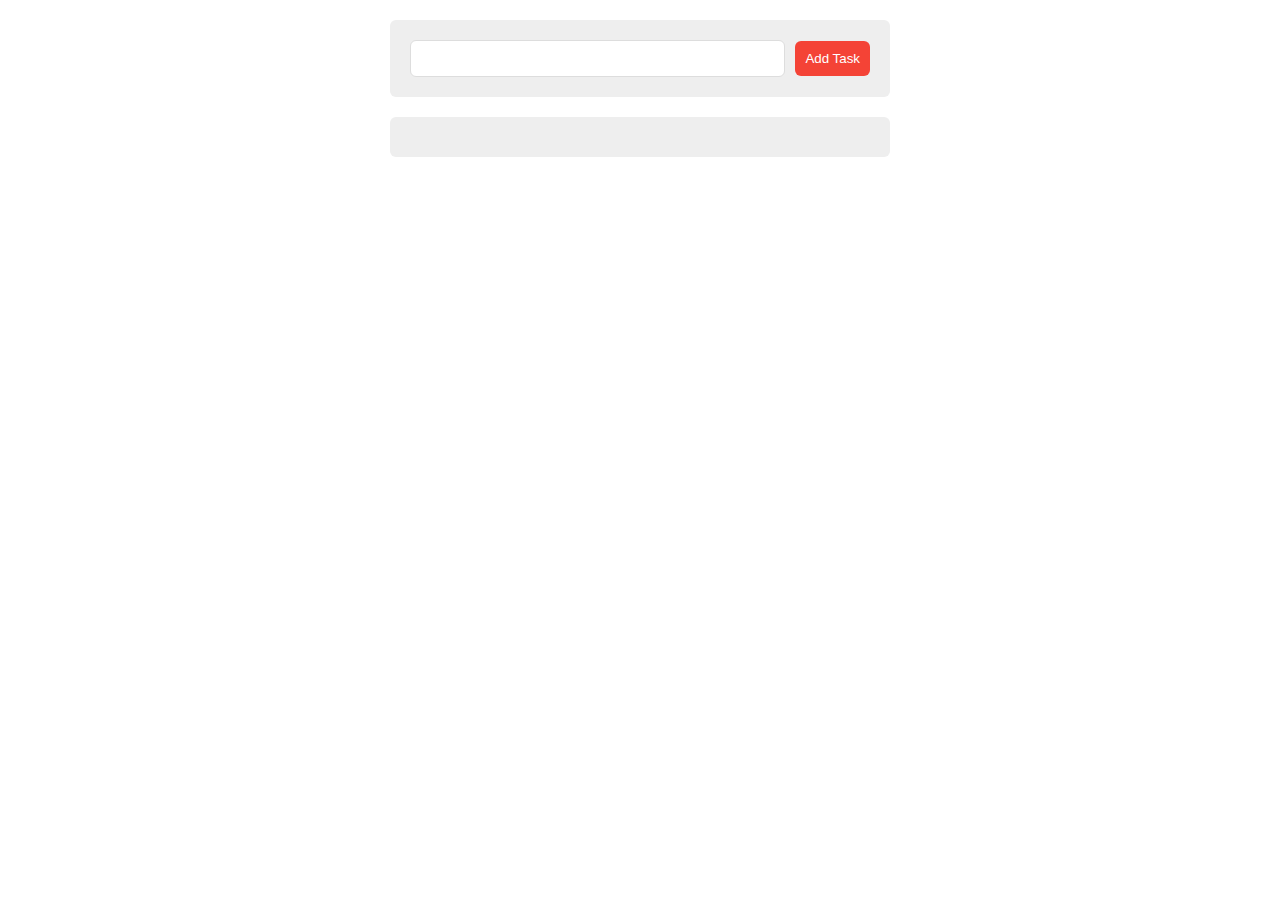
<file: notes/index.html>
<!DOCTYPE html>
<html lang="en">
<head>
    <meta charset="UTF-8">
    <meta http-equiv="X-UA-Compatible" content="IE=edge">
    <meta name="viewport" content="width=device-width, initial-scale=1.0">
    <link rel="stylesheet" href="index.css">
    <title>ملاحظات</title>
</head>
<body>
    <div class="container">
        <div class="form">
            <input type="text" class="input">
            <input type="submit" class="add" value="Add Task">
        </div>
        <div class="tasks"></div>
    </div>
    <script src="main.js"></script>
</body>
</html>
</file>
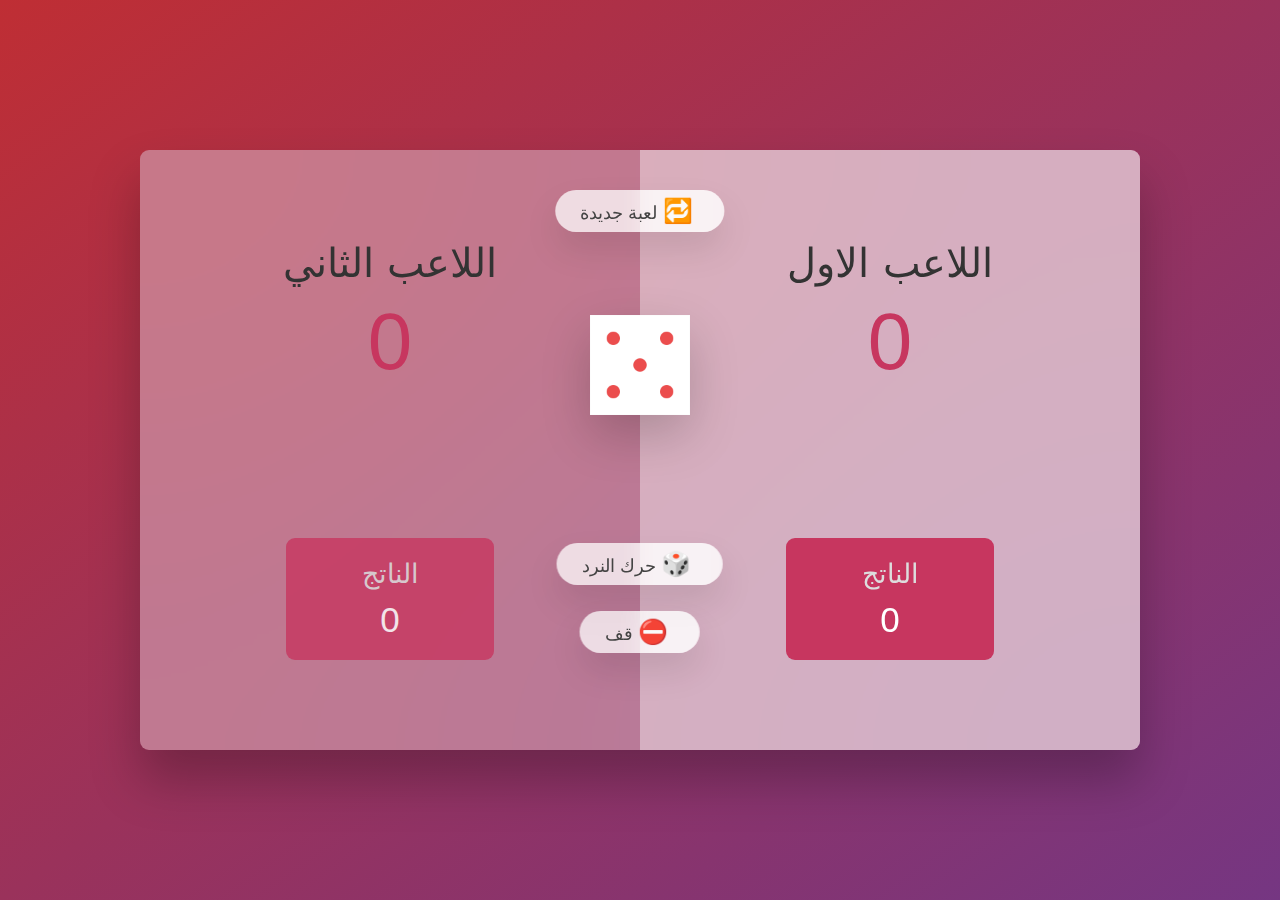
<file: PigGame/index.html>
<!DOCTYPE html>
<html lang="en">
  <head>
    <meta charset="UTF-8" />
    <meta name="viewport" content="width=device-width, initial-scale=1.0" />
    <meta http-equiv="X-UA-Compatible" content="ie=edge" />
    <link rel="stylesheet" href="style.css" />
    <title>لعبة النرد</title>
  </head>
  <body dir="rtl">
    <main>
      <section class="player player--0 player--active">
        <h2 class="name" id="name--0">اللاعب الاول</h2>
        <p class="score" id="score--0">0</p>
        <div class="current">
          <p class="current-label">الناتج</p>
          <p class="current-score" id="current--0">0</p>
        </div>
      </section>
      <section class="player player--1">
        <h2 class="name" id="name--1">اللاعب الثاني</h2>
        <p class="score" id="score--1">24</p>
        <div class="current">
          <p class="current-label">الناتج</p>
          <p class="current-score" id="current--1">0</p>
        </div>
      </section>

      <img src="dice-5.png" alt="Playing dice" class="dice" />
      <button class="btn btn--new">🔁 لعبة جديدة</button>
      <button class="btn btn--roll">🎲 حرك النرد</button>
      <button class="btn btn--hold">⛔ قف</button>
    </main>
    <script src="script.js"></script>
  </body>
</html>
</file>
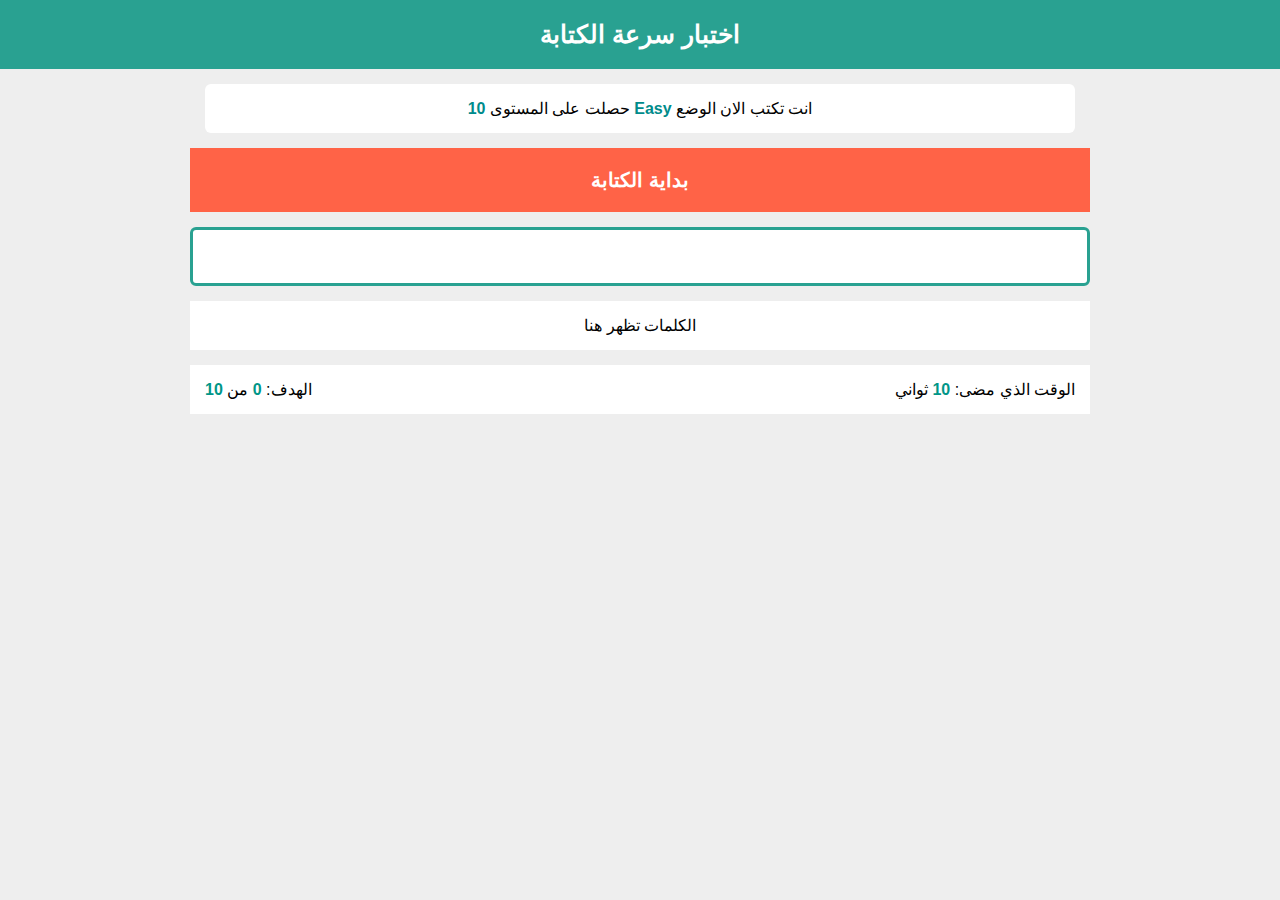
<file: words-main/words-main/index.html>
<!DOCTYPE html>
<html lang="en">
<head>
    <meta charset="UTF-8">
    <meta http-equiv="X-UA-Compatible" content="IE=edge">
    <meta name="viewport" content="width=device-width, initial-scale=1.0">
    <title>سرعة الكتابة</title>
    <link rel="stylesheet" href="main.css">
    <link rel="preconnect" href="https://fonts.googleapis.com">
    <link rel="preconnect" href="https://fonts.gstatic.com" crossorigin>
    <link href="https://fonts.googleapis.com/css2?family=Almarai:wght@300;400&family=Cairo:wght@300;400&display=swap" rel="stylesheet">
</head>
<body dir="rtl">
    <div class="game">
        <div class="name">اختبار سرعة الكتابة</div>
        <div class="container">
            <div class="massage">
                 انت تكتب الان الوضع
                <span class="lva"></span> حصلت على المستوى  <span class="seconds"></span> 
            </div>
            <div class="start">بداية الكتابة</div>
            <div class="the-word"></div>
            <input type="text" class="input" />
            <div class="upcoming-words">الكلمات تظهر هنا</div>
            <div class="control">
                <div class="time">الوقت الذي مضى: <span></span> ثواني </div>
                <div class="score"> الهدف: <span class="got"> 0 </span> من <span class="total"></span></div>
            </div>
            <div class="finish"></div>
        </div>
    </div>

    <script src="main.js"></script>
</body>
</html>
</file>
<file: css/washtan.css>
/* Start Global Rules */
* {
  -webkit-box-sizing: border-box;
  -moz-box-sizing: border-box;
  box-sizing: border-box;
}
:root {
  --main-color: #14a0af;
  --main-color-alt: #29d1e3;
  --main-transition: 0.3s;
  --main-padding-top: 100px;
  --main-padding-bottom: 100px;
  --section-background: #ececec;
}
html {
  scroll-behavior: smooth;
}
body {
  font-family: "Cairo", sans-serif;
}
a {
  text-decoration: none;
}
ul {
  list-style: none;
  margin: 0;
  padding: 0;
}
.container {
  padding-left: 15px;
  padding-right: 15px;
  margin-left: auto;
  margin-right: auto;
}

/* Small */
@media (min-width: 768px) {
  .container {
    width: 750px;
  }
}
/* Medium */
@media (min-width: 992px) {
  .container {
    width: 970px;
  }
}
/* Large */
@media (min-width: 1200px) {
  .container {
    width: 1170px;
  }
}
.main-title {
  text-transform: uppercase;
  margin: 0 auto 80px;
  border: 2px solid black;
  padding: 10px 20px;
  font-size: 30px;
  width: fit-content;
  position: relative;
  z-index: 1;
  transition: var(--main-transition);
}
.main-title::before,
.main-title::after {
  content: "";
  width: 12px;
  height: 12px;
  background-color: var(--main-color);
  position: absolute;
  border-radius: 50%;
  top: 50%;
  transform: translateY(-50%);
}
.main-title::before {
  left: -30px;
}
.main-title::after {
  right: -30px;
}
.main-title:hover::before {
  z-index: -1;
  animation: left-move 0.5s linear forwards;
}
.main-title:hover::after {
  z-index: -1;
  animation: right-move 0.5s linear forwards;
}
.main-title:hover {
  color: white;
  border: 2px solid white;
  transition-delay: 0.5s;
}
.spikes {
  position: relative;
}
.spikes::after {
  content: "";
  position: absolute;
  right: 0;
  width: 100%;
  height: 30px;
  z-index: 1;
  background-image: linear-gradient(135deg, white 25%, transparent 25%),
    linear-gradient(225deg, white 25%, transparent 25%);
  background-size: 30px 30px;
}
.dots {
  background-image: url("../imgs/dots.png");
  height: 186px;
  width: 204px;
  background-repeat: no-repeat;
  position: absolute;
}
@media (max-width: 1570px) {
  .dots {
    display: none;
  }
}
.dots-up {
  top: 200px;
  right: 0;
}
.dots-down {
  bottom: 200px;
  left: 0;
}

/* End Global Rules */
/* Start Header */
.header {
  background-color: white;
  position: relative;
  -webkit-box-shadow: 0 0 10px #ddd;
  -moz-box-shadow: 0 0 10px #ddd;
  box-shadow: 0 0 10px #ddd;
}
.header .container {
  display: flex;
  justify-content: space-between;
  align-items: center;
  flex-wrap: wrap;
  position: relative;
}
.header .logo {
  color: var(--main-color);
  font-size: 26px;
  font-weight: bold;
  height: 72px;
  display: flex;
  justify-content: center;
  align-items: center;
}
@media (max-width: 767px) {
  .header .logo {
    width: 100%;
    height: 50px;
  }
}
.header .main-nav {
  display: flex;
}
@media (max-width: 767px) {
  .header .main-nav {
    margin: auto;
  }
}
.header .main-nav > li:hover .mega-menu {
  opacity: 1;
  z-index: 100;
  top: calc(100% + 1px);
}
.header .main-nav > li > a {
  display: flex;
  justify-content: center;
  align-items: center;
  height: 72px;
  position: relative;
  color: black;
  padding: 0 30px;
  overflow: hidden;
  font-size: 18px;
  transition: var(--main-transition);
}
@media (max-width: 767px) {
  .header .main-nav > li > a {
    padding: 10px;
    font-size: 14px;
    height: 40px;
  }
}
.header .main-nav > li > a::before {
  content: "";
  position: absolute;
  width: 100%;
  height: 4px;
  background-color: var(--main-color);
  top: 0;
  left: -100%;
  transition: var(--main-transition);
}
.header .main-nav > li > a:hover {
  color: var(--main-color);
  background-color: #fafafa;
}
.header .main-nav > li > a:hover::before {
  left: 0;
}
.header .mega-menu {
  position: absolute;
  width: 100%;
  left: 0;
  padding: 30px;
  background-color: white;
  border-bottom: 3px solid var(--main-color);
  z-index: -1;
  display: flex;
  gap: 40px;
  top: calc(100% + 50px);
  opacity: 0;
  transition: top var(--main-transition), opacity var(--main-transition);
}
@media (max-width: 767px) {
  .header .mega-menu {
    flex-direction: column;
    gap: 0;
    padding: 5px;
  }
}
.header .mega-menu .imge10 img {
  max-width: 100%;
}
@media (max-width: 991px) {
  .header .mega-menu .imge10 {
    display: none;
  }
}
.header .mega-menu .links {
  min-width: 250px;
  flex: 1;
}
.header .mega-menu .links li {
  position: relative;
}
.header .mega-menu .links li:not(:last-child) {
  border-bottom: 1px solid #e9e6e6;
}
.header .regist {
  margin-right: 1%;
  background-color: var(--main-color);
}

@media (max-width: 767px) {
  .header .mega-menu .links:first-of-type li:last-child {
    border-bottom: 1px solid #e9e6e6;
  }
}
.header .mega-menu .links li::before {
  content: "";
  position: absolute;
  left: 0;
  top: 0;
  width: 0;
  height: 100%;
  background-color: #fafafa;
  z-index: -1;
  transition: var(--main-transition);
}
.header .mega-menu .links li:hover::before {
  width: 100%;
}
.header .mega-menu .links li a {
  color: var(--main-color);
  padding: 15px;
  display: block;
  font-size: 18px;
  font-weight: bold;
}
.header .mega-menu .links li a i {
  margin-left: 10px;
}
li a,
.dropbtn {
  display: inline-block;
  color: white;
  text-align: center;
  padding: 14px 16px;
  text-decoration: none;
}

li.dropdown {
  display: inline-block;
}

.dropdown-content {
  display: none;
  position: absolute;
  background-color: #f9f9f9;
  min-width: 160px;
  box-shadow: 0px 8px 16px 0px rgba(0, 0, 0, 0.2);
  z-index: 1;
}

.dropdown-content a {
  color: black;
  padding: 12px 16px;
  text-decoration: none;
  display: block;
  text-align: right;
}

.dropdown-content a:hover {
  background-color: #f1f1f1;
}

.dropdown:hover .dropdown-content {
  display: block;
}
/* End Header */
/* Start Landing */
.landing {
  position: relative;
}
.landing::before {
  content: "";
  position: absolute;
  left: 0;
  top: -40px;
  width: 100%;
  height: 100%;
  background-color: #ececec;
  z-index: -1;
  transform: skewY(-6deg);
  transform-origin: top left;
}
.landing .container {
  min-height: calc(100vh - 72px);
  display: flex;
  align-items: center;
  padding-bottom: 120px;
}
.landing .text {
  flex: 1;
}
@media (max-width: 991px) {
  .landing .text {
    text-align: center;
  }
}
.landing .text h1 {
  font-size: 40px;
  margin: 0;
  letter-spacing: -2px;
}
@media (max-width: 767px) {
  .landing .text h1 {
    font-size: 28px;
  }
}
.landing .text p {
  font-size: 23px;
  line-height: 1.7;
  margin: 5px 0 0;
  color: #666;
  max-width: 500px;
}
@media (max-width: 991px) {
  .landing .text p {
    margin: 10px auto;
  }
}
@media (max-width: 767px) {
  .landing .text p {
    font-size: 18px;
  }
}
.landing .image img {
  position: relative;
  width: 600px;
  animation: up-and-down 5s linear infinite;
}
.landing .image {
  margin-bottom: -20%;
}
@media (max-width: 991px) {
  .landing .image {
    display: none;
  }
}
.landing .go-down {
  color: var(--main-color);
  position: absolute;
  bottom: 30px;
  left: 50%;
  transform: translateX(-50%);
  transition: var(--main-transition);
}
.landing .go-down:hover {
  color: var(--main-color-alt);
}
.landing .go-down i {
  animation: bouncing 1.5s infinite;
}

/* End Landing */
/* Start Articles */
.articles {
  padding-top: var(--main-padding-top);
  padding-bottom: var(--main-padding-bottom);
  position: relative;
}
.articles .container {
  display: grid;
  grid-template-columns: repeat(auto-fill, minmax(250px, 1fr));
  gap: 40px;
}
.articles .box {
  box-shadow: 0 2px 15px rgb(0 0 0 / 10%);
  background-color: white;
  border-radius: 6px;
  overflow: hidden;
  transition: transform var(--main-transition),
    box-shadow var(--main-transition);
}
.articles .box:hover {
  transform: translateY(-10px);
  box-shadow: 0 2px 15px rgb(0 0 0 / 20%);
}
.articles .box img {
  width: 100%;
  max-width: 100%;
}
.articles .box .content {
  padding: 20px;
}
.articles .box .content h3 {
  margin: 0;
}
.articles .box .content p {
  margin: 10px 0 0;
  line-height: 1;
  color: #777;
}
.articles .box .info {
  padding: 20px;
  border-top: 1px solid #e6e6e7;
  display: flex;
  justify-content: space-between;
  align-items: center;
}
.articles .box .info a {
  color: var(--main-color);
  font-weight: bold;
}
.articles .box .info i {
  color: var(--main-color);
}
.articles .box:hover .info i {
  animation: moving-arrow 0.6 linear infinite;
}
/* End Artical */
/* Start gallery */
.gallery {
  padding-top: var(--main-padding-top);
  padding-bottom: var(--main-padding-bottom);
  position: relative;
  background-color: var(--section-background);
}
.gallery .container {
  display: grid;
  grid-template-columns: repeat(auto-fill, minmax(300px, 1fr));
  gap: 40px;
}
.gallery .box {
  padding: 15px;
  background-color: white;
  box-shadow: 0px 12px 20px 0px rgb(0 0 0 / 13%),
    0px 2px 4px 0px rgb(0 0 0 / 12%);
}
.gallery .box .image {
  position: relative;
  overflow: hidden;
}
.gallery .box .image::before {
  content: "";
  position: absolute;
  top: 50%;
  left: 50%;
  transform: translate(-50%, -50%);
  background-color: rgb(255 255 255 / 20%);
  width: 0px;
  height: 0px;
  opacity: 0;
  z-index: 2;
}
.gallery .box .image:hover::before {
  animation: flashing 0.7s;
}
.gallery .box img {
  max-width: 100%;
  transition: var(--main-transition);
}
.gallery .box .image:hover img {
  transform: rotate(5deg) scale(1.1);
}
/* End gallery */
/* Start Features */
.features {
  padding-top: var(--main-padding-top);
  padding-bottom: var(--main-padding-bottom);
  position: relative;
  background-color: white;
}
.features .container {
  display: grid;
  grid-template-columns: repeat(auto-fill, minmax(300px, 1fr));
  gap: 40px;
}
.features .box {
  text-align: center;
  border: 1px solid #ccc;
}
.features .box .img-holder {
  position: relative;
  overflow: hidden;
}
.features .box .img-holder::before {
  content: "";
  position: absolute;
  left: 0;
  top: 0;
  width: 100%;
  height: 100%;
}
.features .box .img-holder::after {
  content: "";
  position: absolute;
  bottom: 0;
  right: 0;
  border-style: solid;
  border-width: 0px 0px 100px 500px;
  border-color: transparent transparent white transparent;
  transition: var(--main-transition);
}
.features .box .img-holder img {
  max-width: 100%;
}
.features .box:hover .img-holder::after {
  border-width: 170px 500px 170px 0;
}
.features .box h2 {
  position: relative;
  font-size: 40px;
  margin: auto;
  width: fit-content;
}
.features .box h2::after {
  content: "";
  position: absolute;
  bottom: -20px;
  left: 15px;
  height: 5px;
  width: calc(100% - 30px);
}
.features .box p {
  line-height: 2;
  font-size: 20px;
  margin: 30px 0;
  padding: 25px;
  color: #777;
}
.features .box a {
  display: block;
  border: 3px solid transparent;
  width: fit-content;
  margin: 0 auto 30px;
  font-weight: bold;
  font-size: 22px;
  padding: 10px 30px;
  border-radius: 6px;
  transition: var(--main-transition);
}
.features .quality .img-holder::before {
  background-color: rgb(244 64 54 / 60%);
}
.features .quality h2::after {
  background-color: #f44036;
}
.features .quality a {
  color: #f44036;
  border-color: #f44036;
  background: linear-gradient(to right, #f44036 50% white 50%);
  background-size: 200% 100%;
  background-position: right bottom;
}
.features .Time .img-holder::before {
  background-color: rgb(0 150 136 / 60%);
}
.features .Time h2::after {
  background-color: #009688;
}
.features .Time a {
  color: #009688;
  border-color: #009688;
  background: linear-gradient(to right, #009688 50% white 50%);
  background-size: 200% 100%;
  background-position: right bottom;
}
.features .passion .img-holder::before {
  background-color: rgb(3 169 244 / 60%);
}
.features .passion h2::after {
  background-color: #03a9f4;
}
.features .passion a {
  color: #03a9f4;
  border-color: #03a9f4;
  background: linear-gradient(to right, #03a9f4 50% white 50%);
  background-size: 200% 100%;
  background-position: right bottom;
}
.features .box:hover a {
  background-position: left bottom;
  color: white;
}
/* End Features */
/* Start Testimonials */
.testimonials {
  padding-top: var(--main-padding-top);
  padding-bottom: var(--main-padding-bottom);
  position: relative;
  background-color: var(--section-background);
}
.testimonials .container {
  display: grid;
  grid-template-columns: repeat(auto-fill, minmax(300px, 1fr));
  gap: 40px;
}
.testimonials .box {
  padding: 20px;
  background-color: white;
  box-shadow: 0 2px 4px rgb(0 0 0 / 7%);
}
.testimonials .box img {
  position: relative;
  right: 237px;
  top: -59px;
  width: 100px;
  height: 100px;
  border-radius: 50%;
  border: 10px solid var();
}
.testimonials .box h3 {
  margin: -54px 0 0;
}
.testimonials .box .title {
  color: #777;
  margin-bottom: 10px;
  display: block;
}
.testimonials .box .rate .filled {
  color: #ffc107;
}
.testimonials .box .p {
  line-height: 1.5;
  color: #777;
  margin-top: 19px;
  margin-bottom: 0;
}
/* End Testimonials */
/* Start Team */
.team {
  padding-top: var(--main-padding-top);
  padding-bottom: var(--main-padding-bottom);
  position: relative;
}
.team .container {
  display: grid;
  grid-template-columns: repeat(auto-fill, minmax(300px, 1fr));
  gap: 30px;
}
.team .box {
  position: relative;
}
.team .box::before,
.team .box::after {
  content: "";
  background-color: #f3f3f3;
  position: absolute;
  left: 0;
  top: 0;
  height: 100%;
  border-radius: 10px;
  transition: var(--main-transition);
}
.team .box::before {
  width: calc(100% - 40%);
  z-index: -2;
}

.team .box::after {
  z-index: -1;
  background-color: #e4e4e4;
  width: 0;
}
.team .box:hover::after {
  width: calc(100% - 40%);
}
.team .box .data {
  display: flex;
  align-items: center;
  padding-top: 40px;
}
.team .box .data img {
  width: calc(100% - 15%);
  transition: var(--main-transition);
  border-radius: 10px;
}
.team .box .data .social {
  width: 60px;
  display: flex;
  flex-direction: column;
  align-items: center;
  gap: 20px;
}
.team .box .data .social a {
  width: 60px;
  height: 30px;
  display: flex;
  justify-content: center;
  align-items: center;
}
.team .box .data .social a:hover i {
  color: var(--main-color);
}
.team .box .data .social i {
  color: #777;
  transition: var(--main-transition);
}
.team .box .info {
  padding-left: 80px;
}
.team .box .info h3 {
  margin-bottom: 0;
  color: var(--main-color);
  font-size: 22px;
  transition: var(--main-transition);
}
.team .box .info p {
  margin-top: 10px;
  margin-bottom: 25px;
}
.team .box:hover .info h3 {
  color: #777;
}

/* End Team */
/* Start Services */
.services {
  padding-top: var(--main-padding-top);
  padding-bottom: var(--main-padding-bottom);
  position: relative;
  background-color: var(--section-background);
}
.services .container {
  display: grid;
  grid-template-columns: repeat(auto-fill, minmax(300px, 1fr));
  gap: 40px;
}
.services .box {
  background-color: white;
  box-shadow: 0 12px 20px 0 rgb(0 0 0 / 13%), 0 2px 4px 0 rgb(0 0 0 / 12%);
  counter-increment: services;
  transition: var(--main-transition);
  position: relative;
}
.services .box::before {
  content: "";
  left: 50%;
  transform: translateX(-50%);
  height: 3px;
  top: -3px;
  background-color: var(--main-color);
  position: absolute;
  width: 0;
  transition: var(--main-transition);
}
.services .box:hover {
  transform: translateY(-10px);
}
.services .box:hover::before {
  width: 100%;
}
.services .box > i {
  margin: 40px auto;
  display: block;
  text-align: center;
  color: #d5d5d5;
}
.services .box > h3 {
  text-align: center;
  margin: 20px 0 40px;
  font-size: 25px;
  color: var(--main-color);
}
.services .box .info {
  padding: 15px;
  position: relative;
  background-color: #f9f9f9;
  text-align: left;
}
.services .box .info::before {
  content: "0" counter(services);
  position: absolute;
  background-color: var(--main-color);
  color: white;
  right: 0;
  top: 0;
  width: 80px;
  font-size: 42px;
  font-weight: bold;
  display: flex;
  justify-content: center;
  align-items: center;
  padding-right: 15px;
}
.services .box .info::after {
  content: "";
  position: absolute;
  background-color: #d5d5d5;
  top: 0;
  right: 80px;
  width: 50px;
  height: calc(100% + 0.4px);
  transform: skewX(-30deg);
}
.services .box .info a {
  text-decoration: none;
  color: var(--main-color);
}
/* End Services */
/* Start Our Skills */
.OurSkills {
  padding-top: var(--main-padding-top);
  padding-bottom: var(--main-padding-bottom);
  position: relative;
}
.OurSkills .container {
  display: flex;
  align-items: center;
}
@media (max-width: 991px) {
  .OurSkills img {
    display: none;
  }
}
.OurSkills .Skills {
  flex: 1;
}
.OurSkills .Skill h3 {
  display: flex;
  justify-content: space-between;
  align-items: center;
}
.OurSkills .Skill h3 span {
  font-size: 12px;
  border: 1px solid #ccc;
  padding: 3px 5px;
  border-radius: 4px;
  color: var(--main-color);
}
.OurSkills .Skill .the-progres {
  height: 30px;
  background-color: #eee;
  position: relative;
}
.OurSkills .Skill .the-progres span {
  position: absolute;
  right: 0;
  top: 0;
  height: 100%;
  background-color: var(--main-color);
}
/* End Our Skills */
/* <!-- Start Eventd --> */
.events {
  padding-top: var(--main-padding-top);
  padding-bottom: var(--main-padding-bottom);
  position: relative;
}
.events .container {
  display: flex;
  align-items: center;
  flex-wrap: wrap;
}
.events img {
  width: 450px;
}
@media (max-width: 991px) {
  .events img {
    display: none;
  }
}
.events .info {
  flex: 1;
}
.events .info .time {
  display: flex;
  align-items: center;
  margin: 20px auto;
  gap: 10px;
  justify-content: center;
}
.events .info .time .unit {
  border: 1px solid #d4d4d4;
  border-radius: 6px;
  text-align: center;
  width: 75px;
  transition: var(--main-transition);
}
.events .info .time .unit span {
  display: block;
  transition: var(--main-transition);
}
.events .info .time .unit span:first-child {
  font-size: 35px;
  padding: 15px;
  color: var(--main-color);
  font-weight: bold;
}
.events .info .time .unit span:last-child {
  padding: 8px 10px;
  font-size: 13px;
  border-top: 1px solid #d4d4d4;
}
.events .info .time .unit:hover,
.events .info .time .unit:hover span:last-child {
  border-color: var(--main-color);
}
.events .title {
  text-align: center;
  margin: 40px 0 0;
  font-size: 30px;
}

.events .subscribe {
  text-align: center;
  line-height: 1.7;
  font-size: 19px;
  color: #777;
}
.events .subscribe form {
  width: auto;
  margin: 20px auto;
  padding: 30px 40px;
  background-color: #f6f6f6;
  border-radius: 50px;
  display: flex;
  gap: 20px;
}
@media (max-width: 767px) {
  .events .subscribe form {
    max-width: 100%;
    padding: 20px;
    flex-direction: column;
    border-radius: 0;
  }
}
.events .subscribe form input[type="email"] {
  padding: 20px;
  border-radius: 50px;
  border: none;
  flex: 1;
  caret-color: var(--main-color);
}
@media (max-width: 767px) {
  .events .subscribe form input[type="email"] {
    border-radius: 0;
  }
}
.events .subscribe form input[type="email"]:focus {
  outline: none;
}
.events .subscribe form input[type="email"]::placeholder {
  transition: opacity var(--main-transition);
}
.events .subscribe form input[type="email"]:focus::placeholder {
  opacity: 0;
}
.events .subscribe form input[type="submit"] {
  border-radius: 50px;
  border: none;
  background-color: var(--main-color);
  color: white;
  font-weight: bold;
  padding: 20px;
  cursor: pointer;
  transition: var(--main-transition);
}
@media (max-width: 767px) {
  .events .subscribe form input[type="submit"] {
    border-radius: 0;
  }
}
.events .subscribe form input[type="submit"]:hover {
  background-color: var(--main-color-alt);
}
/* <!-- End Eventd --> */
/* Start Pricing */
.pricing {
  padding-top: var(--main-padding-top);
  padding-bottom: var(--main-padding-bottom);
  position: relative;
  background-color: var(--section-background);
}
.pricing .container {
  display: grid;
  grid-template-columns: repeat(auto-fill, minmax(300px, 1fr));
  gap: 40px;
}
.pricing .box {
  position: relative;
  box-shadow: 0 12px 20px 0 rgb(0 0 0 / 13%), 0 2px 4px rgb(0 0 0 / 12%);
  transition: var(--main-transition);
  background: white;
  text-align: center;
  z-index: 1;
}
.pricing .box::before,
.pricing .box::after {
  content: "";
  width: 0;
  height: 50%;
  background-color: #f4f4f4;
  position: absolute;
  z-index: -1;
  transition: var(--main-transition);
}
.pricing .box::before {
  left: 0;
  top: 0;
}
.pricing .box::after {
  right: 0;
  bottom: 0;
}
.pricing .box:hover::before,
.pricing .box:hover::after {
  width: 100%;
}
@media (min-width: 1200px) {
  .pricing .box.popular {
    top: -30px;
  }
}
.pricing .box.popular .label {
  position: absolute;
  writing-mode: vertical-rl;
  background-color: var(--main-color);
  color: white;
  font-weight: bold;
  padding: 10px 10px 35px 10x;
  font-size: 18px;
  right: 20px;
  width: 40px;
}
.pricing .box.popular .labe::before {
  content: "";
  position: absolute;
  bottom: 0;
  right: 0;
  border-style: solid;
  border-color: transparent transparent white;
  border-width: 20px;
}
.pricing .box .title {
  font-weight: bold;
  margin: 30px;
  font-size: 20px;
  letter-spacing: -1px;
}
.pricing .box img {
  width: 80px;
  margin-bottom: 30px;
}
.pricing .box .price {
  margin-bottom: 20px;
}
.pricing .box .amount {
  display: block;
  font-size: 60px;
  font-weight: bold;
  margin-bottom: 5px;
  color: var(--main-color);
}
.pricing .box .time {
  color: #777;
}
.pricing .box ul {
  text-align: right;
}
.pricing .box ul li {
  padding: 20px;
  border-top: 1px solid #eee;
}
.pricing .box ul li::before {
  font-family: "Font Awesome 6 Free";
  content: "\f00c";
  margin-left: 10px;
  font-weight: 900;
  color: var(--main-color);
}
.pricing .box a {
  display: block;
  width: fit-content;
  border: 2px solid var(--main-color);
  color: var(--main-color);
  margin: 30px auto 40px;
  padding: 15px 20px;
  border-radius: 6px;
  font-weight: bold;
  transition: var(--main-transition);
}
.pricing .box a:hover {
  background-color: var(--main-transition);
  border-color: var(--main-color);
  border: white;
}
/* End Pricing */
/* Start Videos */
.videos {
  padding-top: var(--main-padding-top);
  padding-bottom: var(--main-padding-bottom);
}
.videos .holder {
  display: flex;
  justify-content: center;
  background-color: var(--section-background);
  border: 1px solid #ddd;
}
@media (max-width: 991px) {
  .videos .holder {
    flex-direction: column;
  }
}
.videos .holder .list {
  min-width: 300px;
  background-color: white;
}
.videos .holder .list .name {
  display: flex;
  justify-content: space-between;
  padding: 20px;
  background-color: #f4f4f4;
  font-weight: bold;
}
.videos .holder .list ul li {
  padding: 15px;
  border-top: 1px solid var(--section-background);
  cursor: pointer;
  transition: var(--main-transition);
}
.videos .holder .list ul li:hover {
  background-color: #fafafa;
  color: var(--main-color);
}
.videos .holder .list ul li span {
  display: block;
  margin-top: 10px;
  color: #777;
}
.videos .holder .preview {
  background-color: #e2e2e2;
  padding: 10px;
  display: flex;
  flex-direction: column;
  justify-content: space-between;
}
.videos .holder .preview img {
  max-width: 100%;
}
.videos .holder .preview .info {
  padding: 20px;
  background-color: white;
  margin-top: 10px;
}
/* End Videos */
.up {
  position: fixed;
  bottom: 10px;
  right: -30;
  background-color: var(--main-color);
  color: white;
  font-weight: bold;
  font-size: 15px;
  padding: 5px;
  border-radius: 4px;
  font-family: arial, tahoma;
  cursor: pointer;
  transition: 0.2s;
}
.up .show {
  right: 10px;
}
/* ٍStart Footer */
/* End Footer */
.footer {
  background-color: #191919;
  padding: 70px 0 0;
  text-align: center;
}
.footer .container {
  display: grid;
  grid-template-columns: repeat(auto-fill, minmax(300px, 1fr));
  gap: 40px;
}
.footer .box h3 {
  color: white;
  font-size: 50px;
  margin: 0 0 20px;
}
.footer .box .social {
  display: flex;
  justify-content: center;
}
.footer .box .social li {
  margin-right: 10px;
}
.footer .box .social li a {
  background-color: #313131;
  color: #b9b9b9;
  display: inline-flex;
  justify-content: center;
  align-items: center;
  width: 50px;
  height: 50px;
  font-size: 20px;
  transition: var(--main-transition);
}
.footer .box .social .facebook:hover {
  background-color: #1877f2;
}
.footer .box .social .twitter:hover {
  background-color: #1da1f2;
}
.footer .box .social .youtube:hover {
  background-color: #ff0000;
}
.footer .box .text {
  line-height: 2;
  color: #b9b9b9;
}
.footer .box .links li {
  padding: 15px 0;
  transition: var(--main-transition);
}
.footer .box .links li:not(:last-child) {
  border-bottom: 1px solid #444;
}
.footer .box .links li:hover {
  padding-left: 10px;
}
.footer .box .links li:hover a {
  color: white;
}
.footer .box .links li a {
  color: #b9b9b9;
  transition: var(--main-transition);
}
.footer .box .links li a::before {
  font-family: "Font Awesome 6 Free";
  content: "\F101";
  font-weight: 900;
  margin-left: 10px;
  color: var(--main-color);
}
.footer .box .line {
  display: flex;
  align-items: center;
  color: #b9b9b9;
  margin-bottom: 30px;
  flex-direction: column;
}
.footer .box .line i {
  font-size: 25px;
  color: var(--main-color);
  margin-bottom: 10px;
}
.footer .box .line .info {
  line-height: 1.7;
  flex: 1;
}
.footer .box .line .info span {
  display: block;
}
.footer .footer-gallery img {
  width: 78px;
  border: 3px solid white;
  margin: 2px;
}
.footer .copyright {
  padding: 25px 0;
  text-align: center;
  color: white;
  margin: 50px 0 0;
  border-top: 1px solid #444;
}
/* start animation */
@keyframes up-and-down {
  0%,
  100% {
    top: 0;
  }
  50% {
    top: -50px;
  }
}
@keyframes bouncing {
  0%,
  10%,
  20%,
  50%,
  80%,
  100% {
    transform: translateY(0);
  }
  40%,
  60% {
    transform: translateY(-15px);
  }
}
@keyframes left-move {
  50% {
    left: 0;
    width: 12px;
    height: 12px;
  }
  100% {
    left: 0;
    border-radius: 0;
    width: 50%;
    height: 100%;
  }
}
@keyframes right-move {
  50% {
    right: 0;
    width: 12px;
    height: 12px;
  }
  100% {
    right: 0;
    border-radius: 0;
    width: 50%;
    height: 100%;
  }
}
@keyframes moving-arrow {
  100% {
    transform: translateX(10px);
  }
}
@keyframes flashing {
  0%,
  40% {
    opacity: 1;
  }
  100% {
    opacity: 0;
    width: 200%;
    height: 200%;
  }
}

/* End animation */
</file>
<file: notes/index.css>
body {
    font-family: Arial, Helvetica, sans-serif;
  }
  .container {
    width: 500px;
    margin: 20px auto;
  }
  .form {
    background-color: #eee;
    border-radius: 6px;
    padding: 20px;
    display: flex;
    align-items: center;
  }
  .input {
    padding: 10px;
    border: 1px solid #ddd;
    border-radius: 6px;
    flex: 1;
  }
  .input:focus {
    outline: none;
  }
  .add {
    border: none;
    background-color: #f44336;
    color: white;
    padding: 10px;
    border-radius: 6px;
    margin-left: 10px;
    cursor: pointer;
  }
  .tasks {
    background-color: #eee;
    margin-top: 20px;
    border-radius: 6px;
    padding: 20px;
  }
  .tasks .task {
    background-color: white;
    padding: 10px;
    border-radius: 6px;
    display: flex;
    justify-content: space-between;
    align-items: center;
    transition: 0.3s;
    cursor: pointer;
    border: 1px solid #ccc;
  }
  .tasks .task:not(:last-child) {
    margin-bottom: 15px;
  }
  .tasks .task:hover {
    background-color: #f7f7f7;
  }
  .tasks .task.done {
    opacity: 0.5;
  }
  .tasks .task span {
    font-weight: bold;
    font-size: 10px;
    background-color: red;
    color: white;
    padding: 2px 6px;
    border-radius: 4px;
    cursor: pointer;
  }
</file>
<file: PigGame/style.css>
/* @import url('https://fonts.googleapis.com/css2?family=Nunito&display=swap'); */

* {
  margin: 0;
  padding: 0;
  box-sizing: inherit;
}

html {
  font-size: 62.5%;
  box-sizing: border-box;
}

body {
  font-family: 'Nunito', sans-serif;
  font-weight: 400;
  height: 100vh;
  color: #333;
  background-image: linear-gradient(to top left, #753682 0%, #bf2e34 100%);
  display: flex;
  align-items: center;
  justify-content: center;
}

/* LAYOUT */
main {
  position: relative;
  width: 100rem;
  height: 60rem;
  background-color: rgba(255, 255, 255, 0.35);
  backdrop-filter: blur(200px);
  filter: blur();
  box-shadow: 0 3rem 5rem rgba(0, 0, 0, 0.25);
  border-radius: 9px;
  overflow: hidden;
  display: flex;
}

.player {
  flex: 50%;
  padding: 9rem;
  display: flex;
  flex-direction: column;
  align-items: center;
  transition: all 0.75s;
}

/* ELEMENTS */
.name {
  position: relative;
  font-size: 4rem;
  text-transform: uppercase;
  letter-spacing: 1px;
  word-spacing: 2px;
  font-weight: 300;
  margin-bottom: 1rem;
}

.score {
  font-size: 8rem;
  font-weight: 300;
  color: #c7365f;
  margin-bottom: auto;
}

.player--active {
  background-color: rgba(255, 255, 255, 0.4);
}
/* .player--active .name {
  font-weight: 700;
} */
.player--active .score {
  font-weight: 400;
}

.player--active .current {
  opacity: 1;
}

.current {
  background-color: #c7365f;
  opacity: 0.8;
  border-radius: 9px;
  color: #fff;
  width: 65%;
  padding: 2rem;
  text-align: center;
  transition: all 0.75s;
}

.current-label {
  text-transform: uppercase;
  margin-bottom: 1rem;
  font-size: 2.7rem;
  color: #ddd;
}

.current-score {
  font-size: 3.5rem;
}

/* ABSOLUTE POSITIONED ELEMENTS */
.btn {
  position: absolute;
  left: 50%;
  transform: translateX(-50%);
  color: #444;
  background: none;
  border: none;
  font-family: inherit;
  font-size: 1.8rem;
  text-transform: uppercase;
  cursor: pointer;
  font-weight: 400;
  transition: all 0.2s;

  background-color: white;
  background-color: rgba(255, 255, 255, 0.6);
  backdrop-filter: blur(10px);

  padding: 0.7rem 2.5rem;
  border-radius: 50rem;
  box-shadow: 0 1.75rem 3.5rem rgba(0, 0, 0, 0.1);
}

.btn::first-letter {
  font-size: 2.4rem;
  display: inline-block;
  margin-right: 0.7rem;
}

.btn--new {
  top: 4rem;
}
.btn--roll {
  top: 39.3rem;
}
.btn--hold {
  top: 46.1rem;
}

.btn:active {
  transform: translate(-50%, 3px);
  box-shadow: 0 1rem 2rem rgba(0, 0, 0, 0.15);
}

.btn:focus {
  outline: none;
}

.dice {
  position: absolute;
  left: 50%;
  top: 16.5rem;
  transform: translateX(-50%);
  height: 10rem;
  box-shadow: 0 2rem 5rem rgba(0, 0, 0, 0.2);
}

.player--winner {
  background-color: #17a17f;
}

.player--winner .name {
  font-weight: 700;
  color: #c7365f;
}
</file>
<file: words-main/words-main/main.css>
:root {
  --main-color: #29a191;
}
* {
  box-sizing: border-box;
  margin: 0;
  padding: 0;
}
body {
  font-family: "open Sans", sans-serif;
}
.game {
  background-color: #eee;
  min-height: 100vh;
}
.container {
  margin: auto;
  max-width: 900px;
}
.name {
  background-color: var(--main-color);
  color: white;
  padding: 20px;
  font-size: 25px;
  text-align: center;
  font-weight: bold;
}
.massage {
  background-color: white;
  padding: 15px;
  margin: 15px;
  border-radius: 6px;
  text-align: center;
}
.massage span {
  font-weight: bold;
  color: darkcyan;
}

.massage span ::before {
  contain: "[";
}
.massage span ::after {
  contain: "]";
}
.start {
  font-size: 20px;
  font-weight: bold;
  text-align: center;
  background-color: tomato;
  color: white;
  padding: 20px;
  cursor: pointer;
}
.the-word {
  text-align: center;
  font-weight: bold;
  font-size: 60px;
  color: var(--main-color);
  user-select: none;
}
.input {
  margin: 15px 0;
  width: 100%;
  display: block;
  padding: 15px;
  border: 3px solid var(--main-color);
  font-size: 20px;
  text-align: center;
  text-transform: capitalize;
  border-radius: 6px;
  caret-color: var(--main-color);
}
.input:focus {
  outline: none;
}
.upcoming-words {
  background-color: white;
  margin: 15px 0;
  padding: 15px;
  display: flex;
  flex-wrap: wrap;
  justify-content: center;
}
.upcoming-words div {
  background-color: var(--main-color);
  color: white;
  font-weight: bold;
  margin: 4px;
  padding: 10px;
  border-radius: 6px;
}
.control {
  display: flex;
  justify-content: space-between;
  background-color: white;
  padding: 15px;
}
.control span {
  font-weight: bold;
  color: #009688;
}
.finish {
  font-weight: bold;
  font-size: 40px;
  text-align: center;
  padding: 15px;
}
.finish .good {
  color: var(--main-color);
}
.finish .bad {
  color: red;
}
</file>
